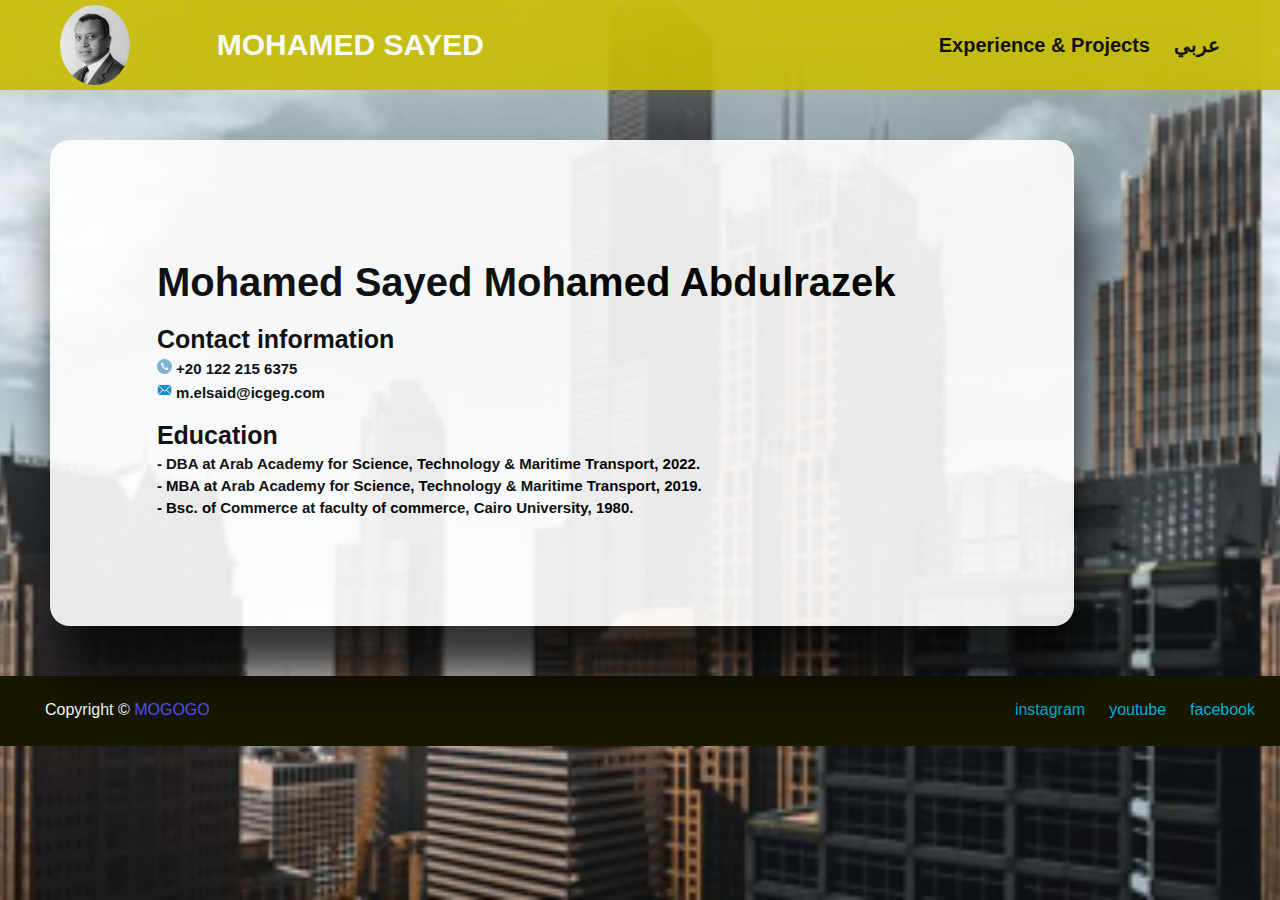
<file: index.html>
<!DOCTYPE html>
<html lang="en">
<head>
  <meta charset="UTF-8">
  <meta name="viewport" content="width=device-width, initial-scale=1.0">
  <title>Dr Mohamed Sayed</title>
  <link rel="stylesheet" href="styles.css">
</head>
<body>
  
  <header>
    <img src="image.png" alt="عذراً تأكد من إتصال الإنترنت أعد المحاوله">
    <h2 class="logo">Mohamed Sayed</h2>
    <nav class="ab">
      <a href="Experience.html">Experience & Projects</a>
      <a href="index1.html">عربي</a>
    </nav>
    </div>
</header>


  <div class="content">
    <h1 class="translate" data-translation-english="Mohamed Sayed Mohamed Abdulrazek," data-translation-arabic="محمد سيد محمد عبد الرازق" id="heading">Mohamed Sayed Mohamed Abdulrazek</h1>
    <p class="translate" data-translation-english="Contact information Mobile number: +20 122 215 6375 Email: m.elsaid@icgeg.comEducation-DBA at Arab Academy for Science, Technology & Maritime Transport, 2022.-MBA at Arab Academy for Science, Technology & Maritime Transport, 2019.- Bsc. of Commerce at faculty of commerce, Cairo University, 1980.Experience-8 years in the field of finance at contracting & solar system companies. 1980-1990.-15 years in the field of leading finance department at real estate F&B mega companies. 1990-2005.- 13 years acts as vice chairman in real estate F&B mega compa- nies. 2005-2018,- 3 years acts as chairman/managing director in real estate mega companies. 2018-2020." 
    data-translation-arabic="د. المدير التنفيذي معلومات الاتصال رقم الهاتف المحمول: +20 122 215 6375 البريد الإلكتروني: m.elsaid@icgeg.com تعليم-دكتوراه في إدارة الأعمال من الأكاديمية العربية للعلوم والتكنولوجيا والنقل البحري، 2022.- ماجستير إدارة الأعمال من الأكاديمية العربية للعلوم والتكنولوجيا والنقل البحري 2019.- بكالوريوس. بكالوريوس التجارة كلية التجارة جامعة القاهرة 1980. خبرة- 8 سنوات في مجال التمويل في شركات المقاولات وأنظمة الطاقة الشمسية. 1980-1990.- 15 عامًا في مجال الإدارة المالية الرائدة في شركات الأغذية والمشروبات العقارية الكبرى. 1990-2005.- 13 عامًا يشغل منصب نائب رئيس مجلس الإدارة في شركات الأغذية والمشروبات الكبرى. 2005-2018- 3 سنوات يشغل منصب رئيس مجلس الإدارة / العضو المنتدب في الشركات العقارية الكبرى. 2018-2020." 
    id="paragraph"><p>Contact information</p> <h4> <img class="t" src="Untitled.png" alt="عذراً تأكد من إتصال الإنترنت أعد المحاوله"> +20 122 215 6375</h4> <h4> <img class="t" src="Unstitled.png" alt="عذراً تأكد من إتصال الإنترنت أعد المحاوله"> m.elsaid@icgeg.com</h4> <p>Education</p> <h4>- DBA at Arab Academy for Science, Technology & Maritime Transport, 2022.</h4> <h4>- MBA at Arab Academy for Science, Technology & Maritime Transport, 2019.</h4> <h4>- Bsc. of Commerce at faculty of commerce, Cairo University, 1980.</h4>
      </p>
  </div>
  <footer class="foot">
    <p class="fop">Copyright © <span class="ssss">MOGOGO</span></p>
    <div class="links">
        <a href="">instagram</a>
        <a href="">youtube</a>
        <a href="">facebook</a>
    </div>
</footer>

</body>
</html>
</file>
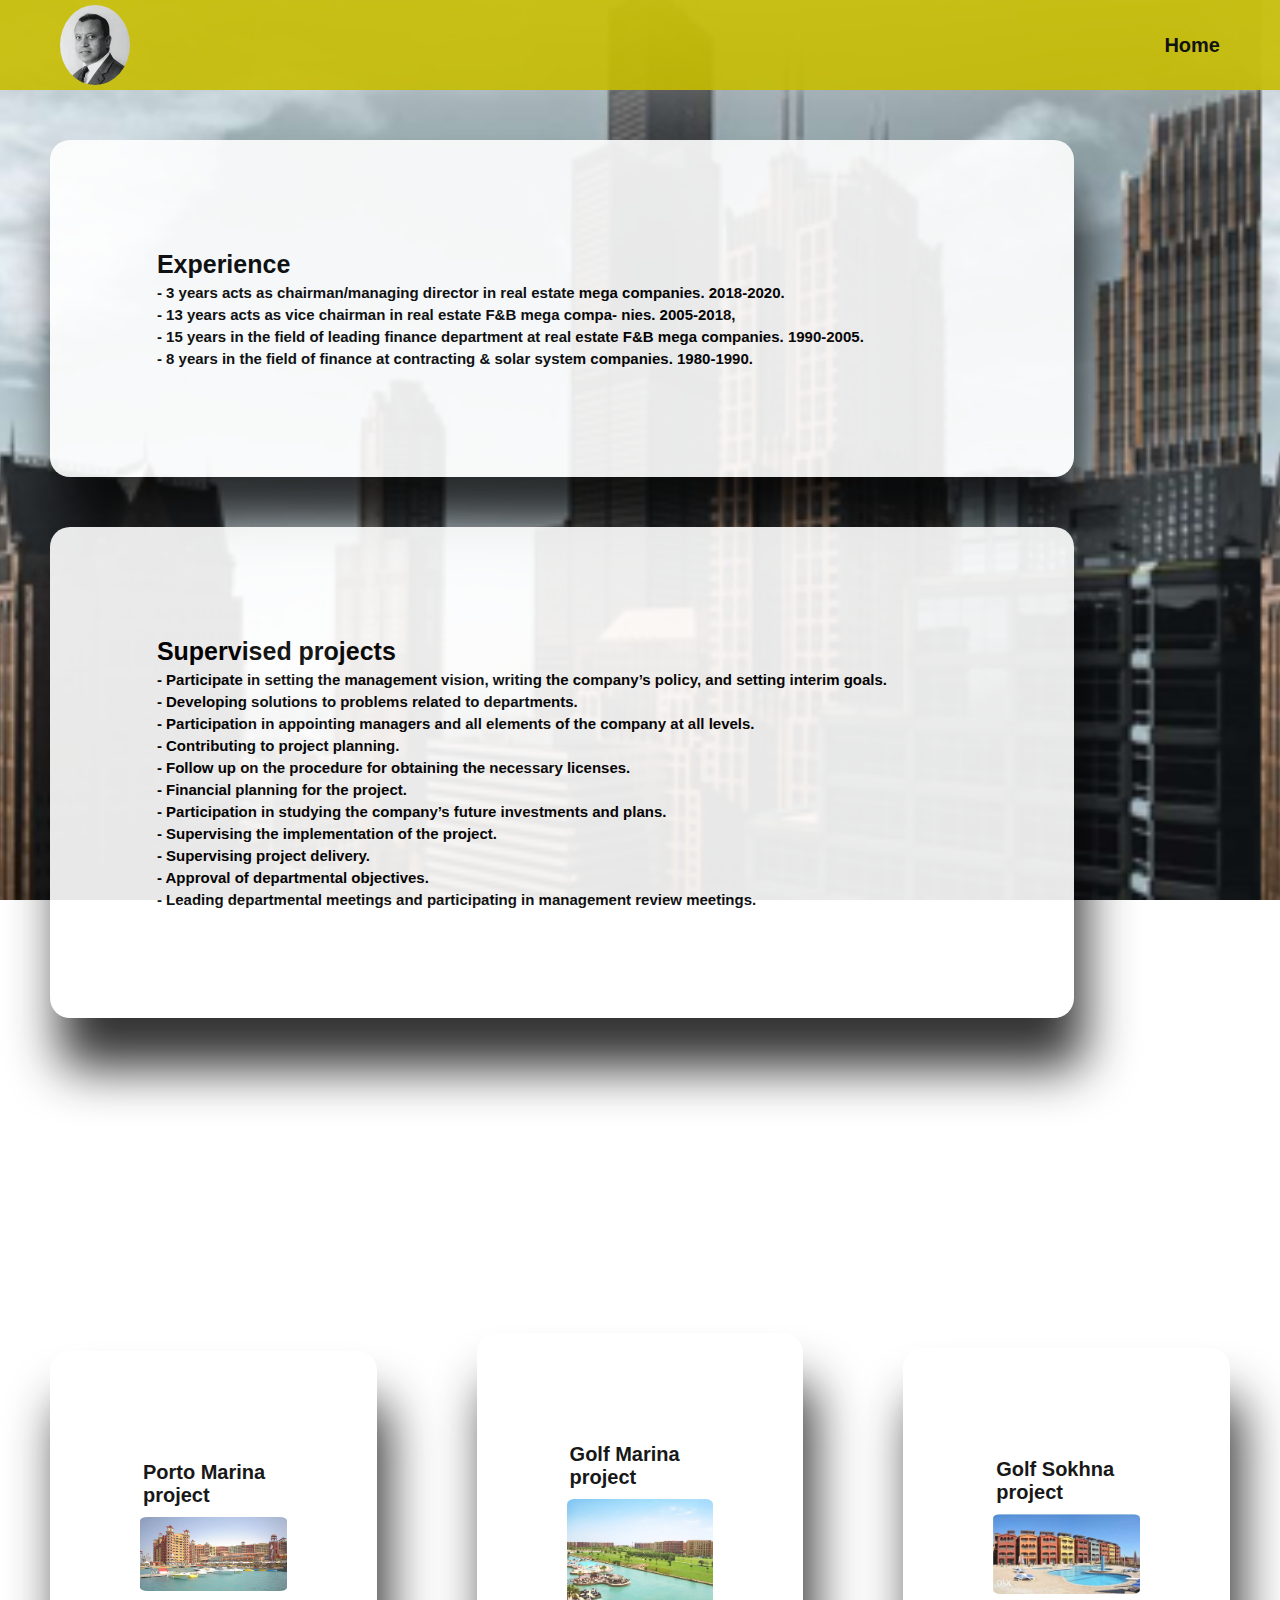
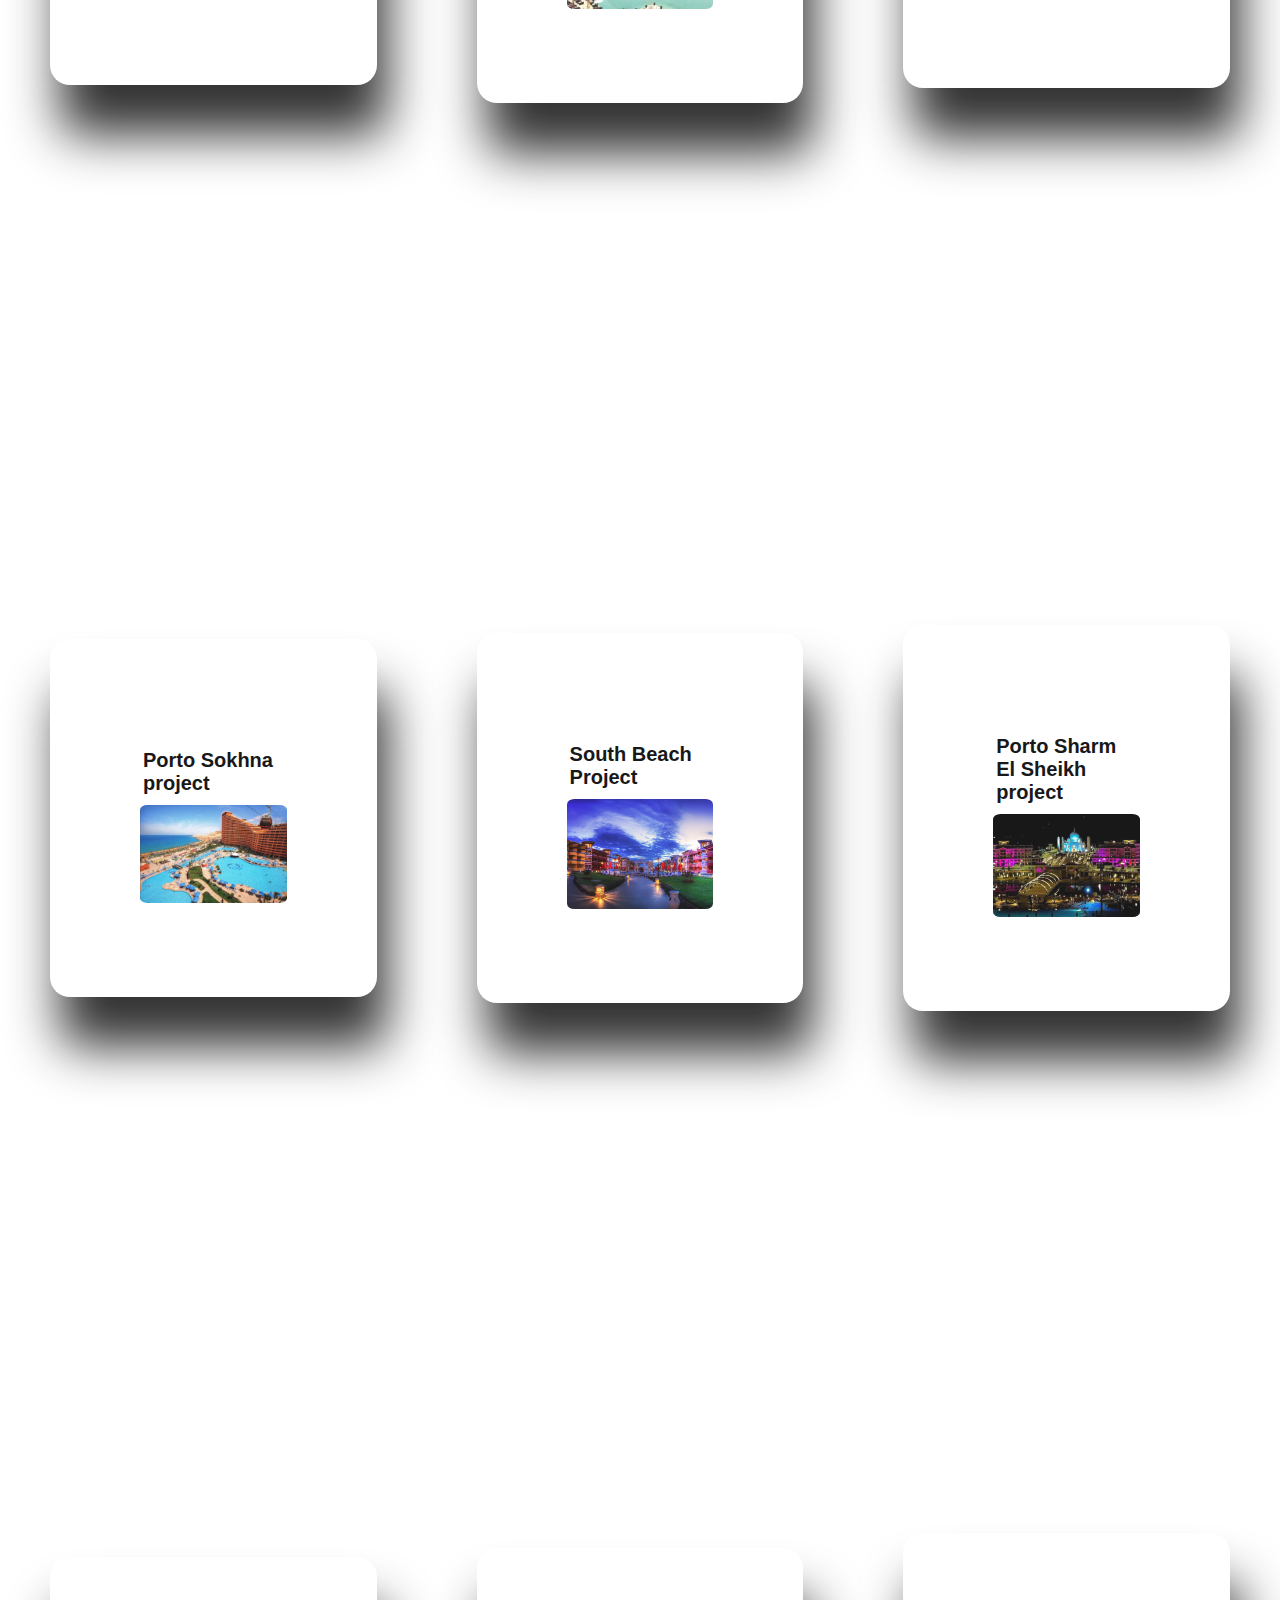
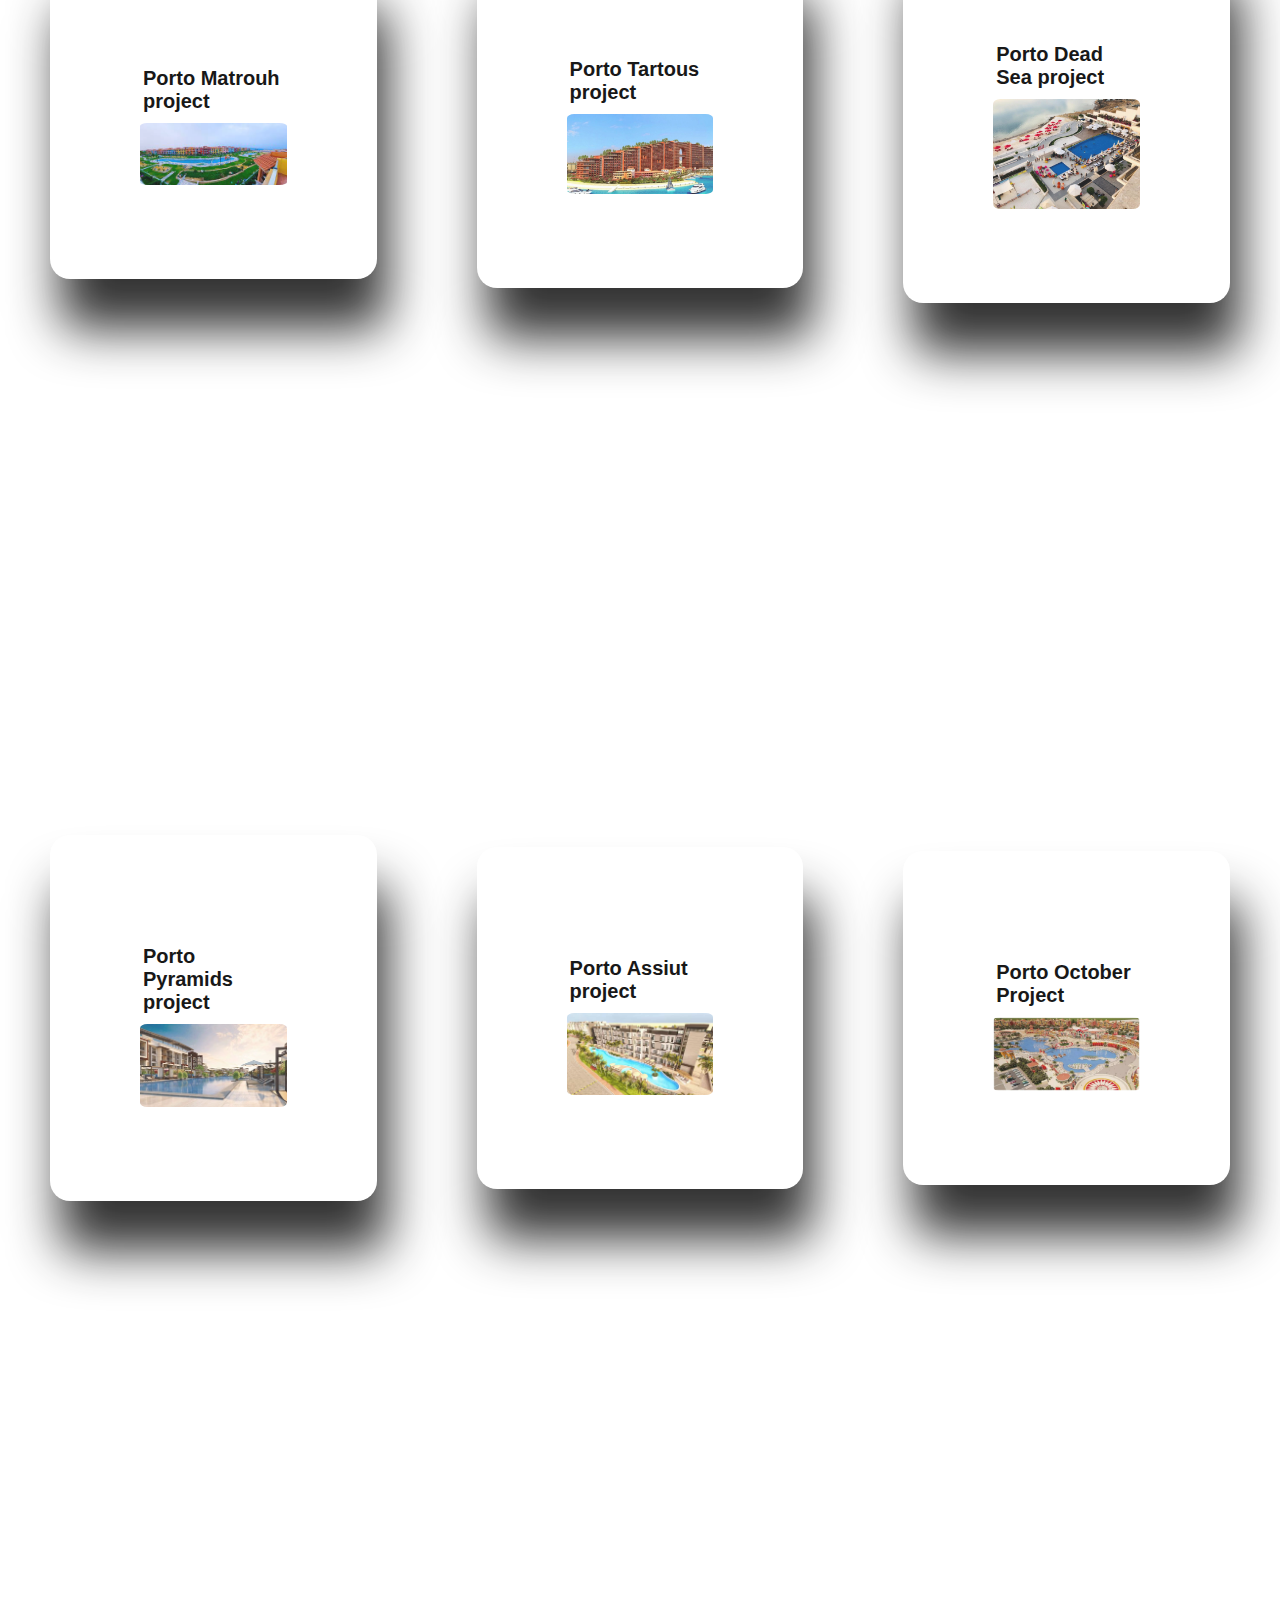
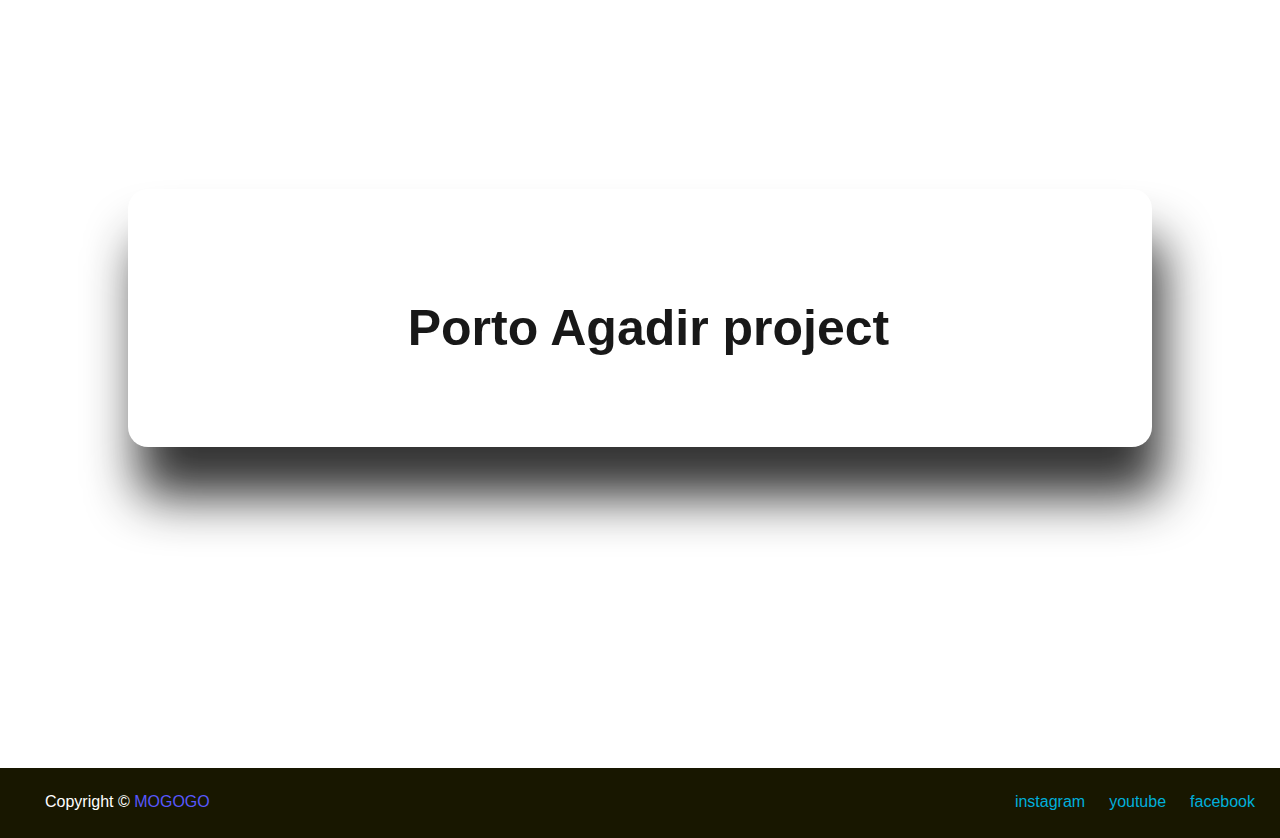
<file: Experience.html>
<!DOCTYPE html>
<html lang="en">
<head>
  <meta charset="UTF-8">
  <meta name="viewport" content="width=device-width, initial-scale=1.0">
  <title>Dr Mohamed Sayed</title>
  <link rel="stylesheet" href="style2.css">
</head>
<body>
  
  <header>
    <img src="image.png" alt="عذراً تأكد من إتصال الإنترنت أعد المحاوله">
    <h2 class="logo"></h2>
    <nav class="ab">
    <a href="index.html">Home</a>
    </nav>
    </div>
</header>
  <div class="content">
    <p class="translate" data-translation-english="Contact information Mobile number: +20 122 215 6375 Email: m.elsaid@icgeg.comEducation-DBA at Arab Academy for Science, Technology & Maritime Transport, 2022.-MBA at Arab Academy for Science, Technology & Maritime Transport, 2019.- Bsc. of Commerce at faculty of commerce, Cairo University, 1980.Experience-8 years in the field of finance at contracting & solar system companies. 1980-1990.-15 years in the field of leading finance department at real estate F&B mega companies. 1990-2005.- 13 years acts as vice chairman in real estate F&B mega compa- nies. 2005-2018,- 3 years acts as chairman/managing director in real estate mega companies. 2018-2020." 
    data-translation-arabic="د. المدير التنفيذي معلومات الاتصال رقم الهاتف المحمول: +20 122 215 6375 البريد الإلكتروني: m.elsaid@icgeg.com تعليم-دكتوراه في إدارة الأعمال من الأكاديمية العربية للعلوم والتكنولوجيا والنقل البحري، 2022.- ماجستير إدارة الأعمال من الأكاديمية العربية للعلوم والتكنولوجيا والنقل البحري 2019.- بكالوريوس. بكالوريوس التجارة كلية التجارة جامعة القاهرة 1980. خبرة- 8 سنوات في مجال التمويل في شركات المقاولات وأنظمة الطاقة الشمسية. 1980-1990.- 15 عامًا في مجال الإدارة المالية الرائدة في شركات الأغذية والمشروبات العقارية الكبرى. 1990-2005.- 13 عامًا يشغل منصب نائب رئيس مجلس الإدارة في شركات الأغذية والمشروبات الكبرى. 2005-2018- 3 سنوات يشغل منصب رئيس مجلس الإدارة / العضو المنتدب في الشركات العقارية الكبرى. 2018-2020." 
    id="paragraph"><p>Experience</p> <h4>- 3 years acts as chairman/managing director in real estate mega companies. 2018-2020.</h4> <h4>- 13 years acts as vice chairman in real estate F&B mega compa- nies. 2005-2018,</h4> <h4>- 15 years in the field of leading finance department at real estate F&B mega companies. 1990-2005.</h4> <h4>- 8 years in the field of finance at contracting & solar system companies. 1980-1990.</h4>
      </p>
  </div>

  <div class="content">
    <p class="translate" data-translation-english="Contact information Mobile number: +20 122 215 6375 Email: m.elsaid@icgeg.comEducation-DBA at Arab Academy for Science, Technology & Maritime Transport, 2022.-MBA at Arab Academy for Science, Technology & Maritime Transport, 2019.- Bsc. of Commerce at faculty of commerce, Cairo University, 1980.Experience-8 years in the field of finance at contracting & solar system companies. 1980-1990.-15 years in the field of leading finance department at real estate F&B mega companies. 1990-2005.- 13 years acts as vice chairman in real estate F&B mega compa- nies. 2005-2018,- 3 years acts as chairman/managing director in real estate mega companies. 2018-2020." 
    data-translation-arabic="د. المدير التنفيذي معلومات الاتصال رقم الهاتف المحمول: +20 122 215 6375 البريد الإلكتروني: m.elsaid@icgeg.com تعليم-دكتوراه في إدارة الأعمال من الأكاديمية العربية للعلوم والتكنولوجيا والنقل البحري، 2022.- ماجستير إدارة الأعمال من الأكاديمية العربية للعلوم والتكنولوجيا والنقل البحري 2019.- بكالوريوس. بكالوريوس التجارة كلية التجارة جامعة القاهرة 1980. خبرة- 8 سنوات في مجال التمويل في شركات المقاولات وأنظمة الطاقة الشمسية. 1980-1990.- 15 عامًا في مجال الإدارة المالية الرائدة في شركات الأغذية والمشروبات العقارية الكبرى. 1990-2005.- 13 عامًا يشغل منصب نائب رئيس مجلس الإدارة في شركات الأغذية والمشروبات الكبرى. 2005-2018- 3 سنوات يشغل منصب رئيس مجلس الإدارة / العضو المنتدب في الشركات العقارية الكبرى. 2018-2020." 
    id="paragraph"><p>Supervised projects</p><h4>- Participate in setting the management vision, writing the company’s policy, and setting interim goals.</h4><h4>- Developing solutions to problems related to departments.</h4><h4>- Participation in appointing managers and all elements of the company at all levels.</h4><h4>- Contributing to project planning.</h4><h4>- Follow up on the procedure for obtaining the necessary licenses.</h4><h4>- Financial planning for the project.</h4><h4>- Participation in studying the company’s future investments and plans.</h4><h4>- Supervising the implementation of the project.</h4><h4>- Supervising project delivery.</h4><h4>- Approval of departmental objectives.</h4><h4>- Leading departmental meetings and participating in management review meetings.</h4>
      </p>
  </div>

  <section class="s">
    <div class="content">
        <p class="pp">Porto Marina project</p>
        <img class="im" src="m.png" alt="">
    </div>
    <div class="content">
        <p class="pp">Golf Marina project</p>
        <img class="im" src="d.png" alt="">
    </div>
    <div class="content">
        <p class="pp">Golf Sokhna project</p>
        <img class="im" src="e.png" alt="">
</section>
<section class="s">
    </div>
        <div class="content">
        <p class="pp">Porto Sokhna project</p>
        <img class="im" src="r.png" alt="">
    </div>
        </div>
        <div class="content">
        <p class="pp">South Beach Project</p>
        <img class="im" src="w.png" alt="">
    </div>
        </div>
        <div class="content">
        <p class="pp">Porto Sharm El Sheikh project</p>
        <img class="im" src="a.png" alt="">
    </div>
</section>
<section class="s">
</div>
    <div class="content">
    <p class="pp">Porto Matrouh project</p>
    <img class="im" src="s.png" alt="">
</div>
    </div>
    <div class="content">
    <p class="pp">Porto Tartous project</p>
    <img class="im" src="gg.png" alt="">
</div>
    </div>
    <div class="content">
    <p class="pp">Porto Dead Sea project</p>
    <img class="im" src="h.png" alt="">
</div>
</section>
<section class="s">
    <div class="content">
        <p class="pp">Porto Pyramids project</p>
        <img class="im" src="c.png" alt="">
    </div>
    </div>
    <div class="content">
    <p class="pp">Porto Assiut project</p>
    <img class="im" src="z.png" alt="">
</div>
    </div>
    <div class="content">
    <p class="pp">Porto October Project</p>
    <img class="im" src="x.png" alt="">
</div>
</section>
<section class="s">
</div>
    <div class="content">
    <p class="ppp">Porto Agadir project</p>
</div>
</section>

  <footer class="foot">
    <p class="fop">Copyright © <span class="ssss">MOGOGO</span></p>
    <div class="links">
        <a href="">instagram</a>
        <a href="">youtube</a>
        <a href="">facebook</a>
    </div>
</footer>

</body>
</html>
</file>
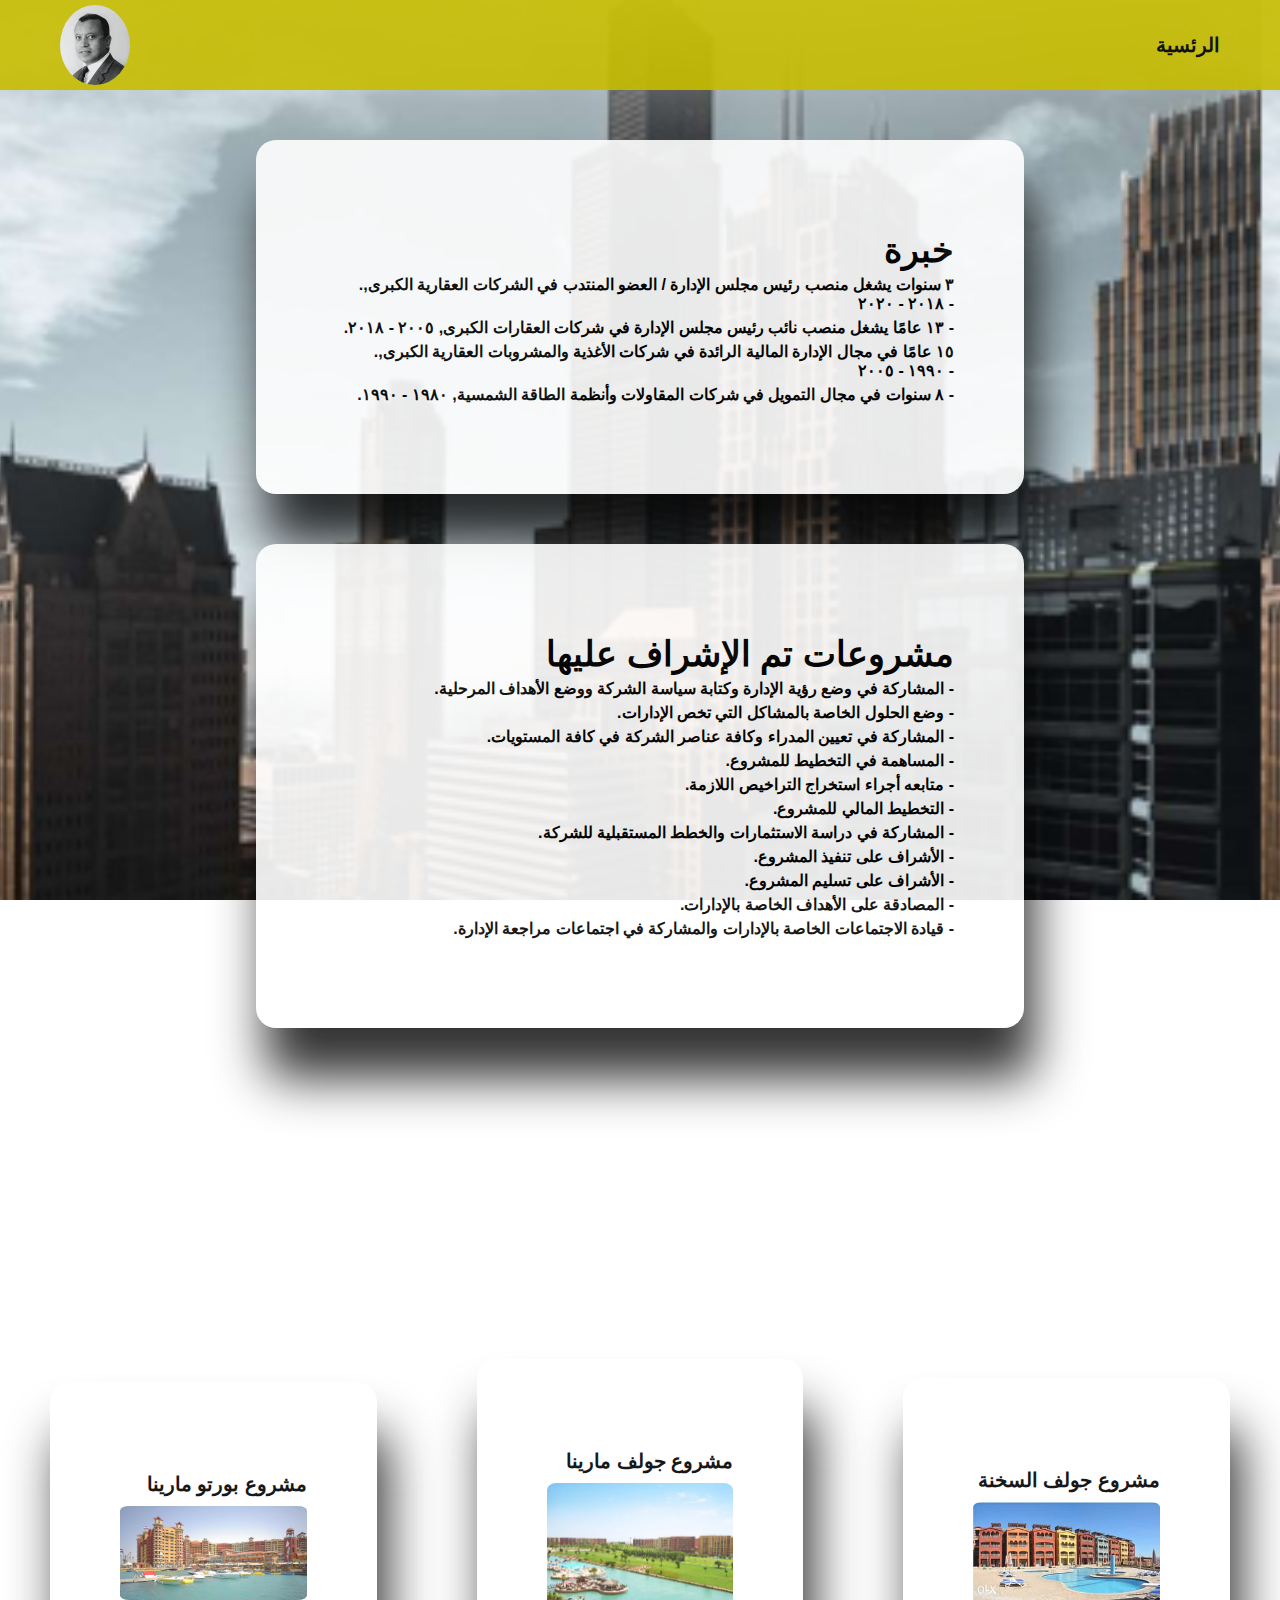
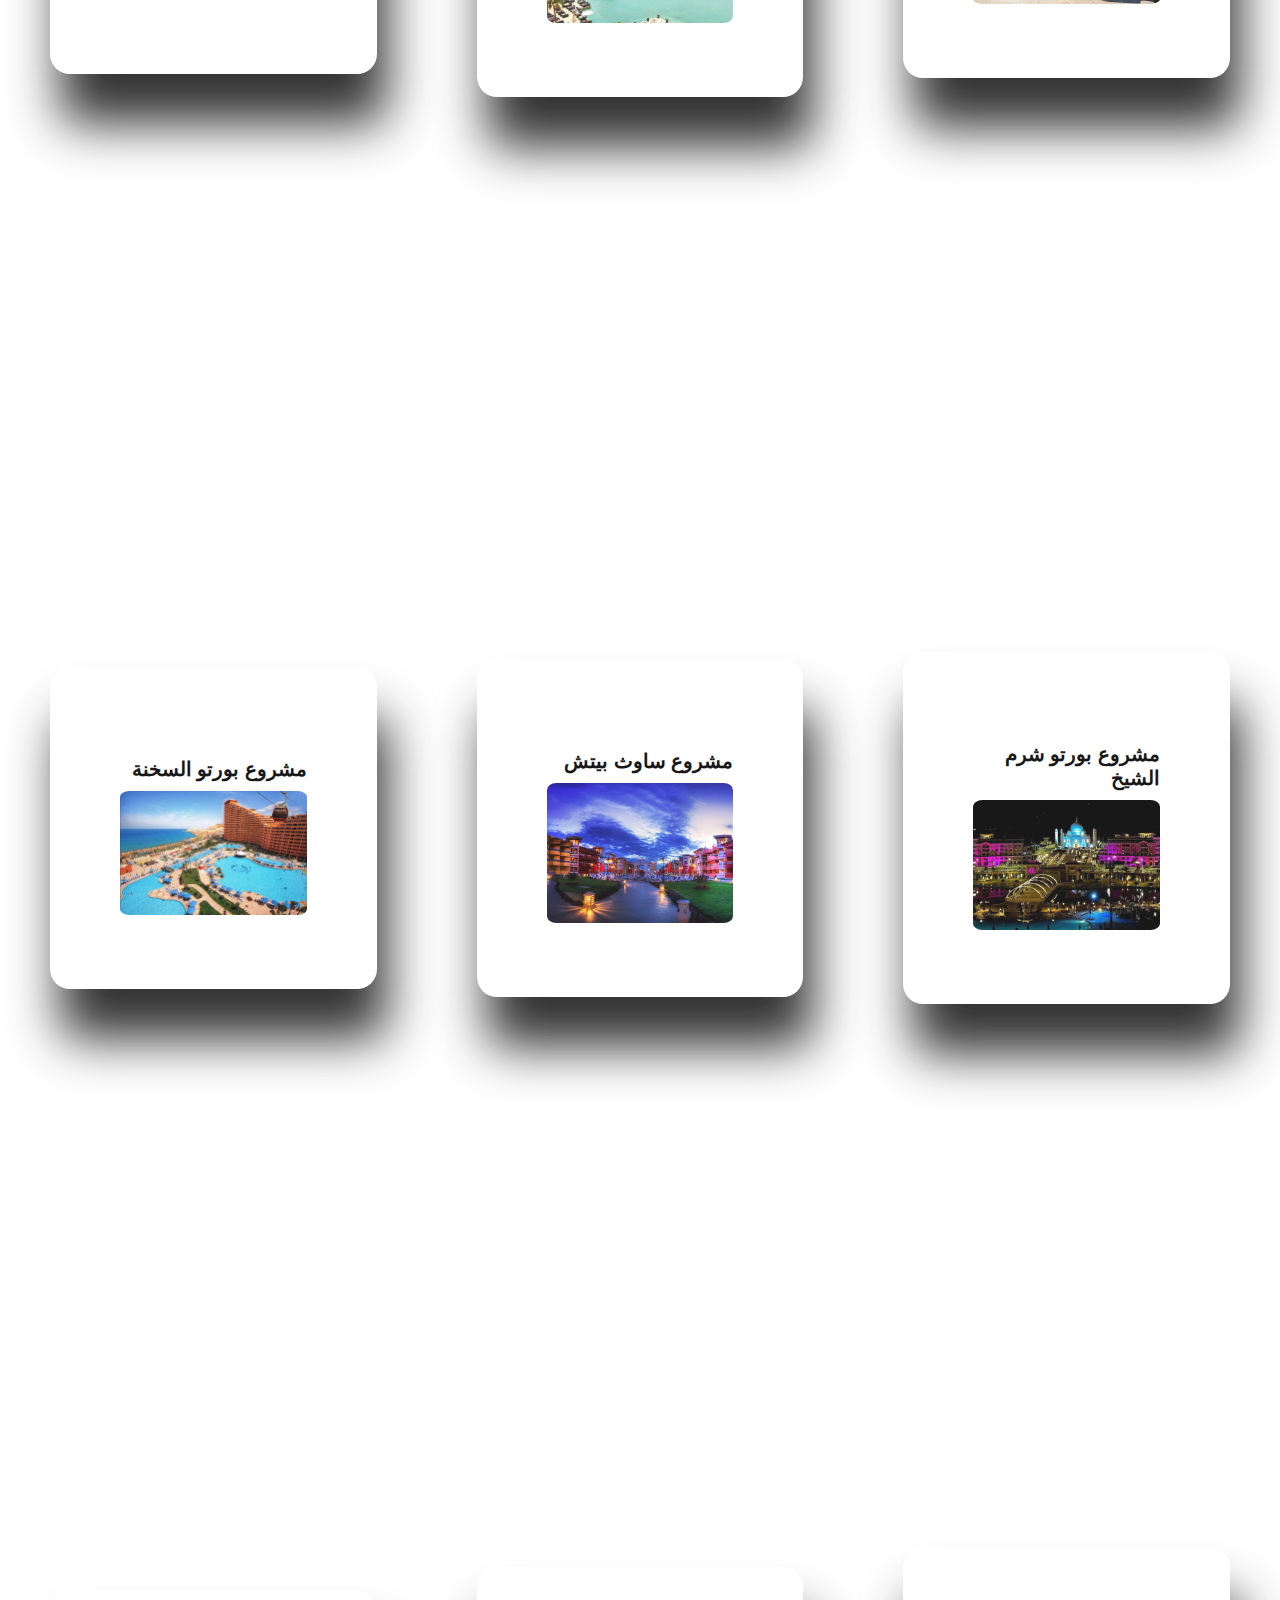
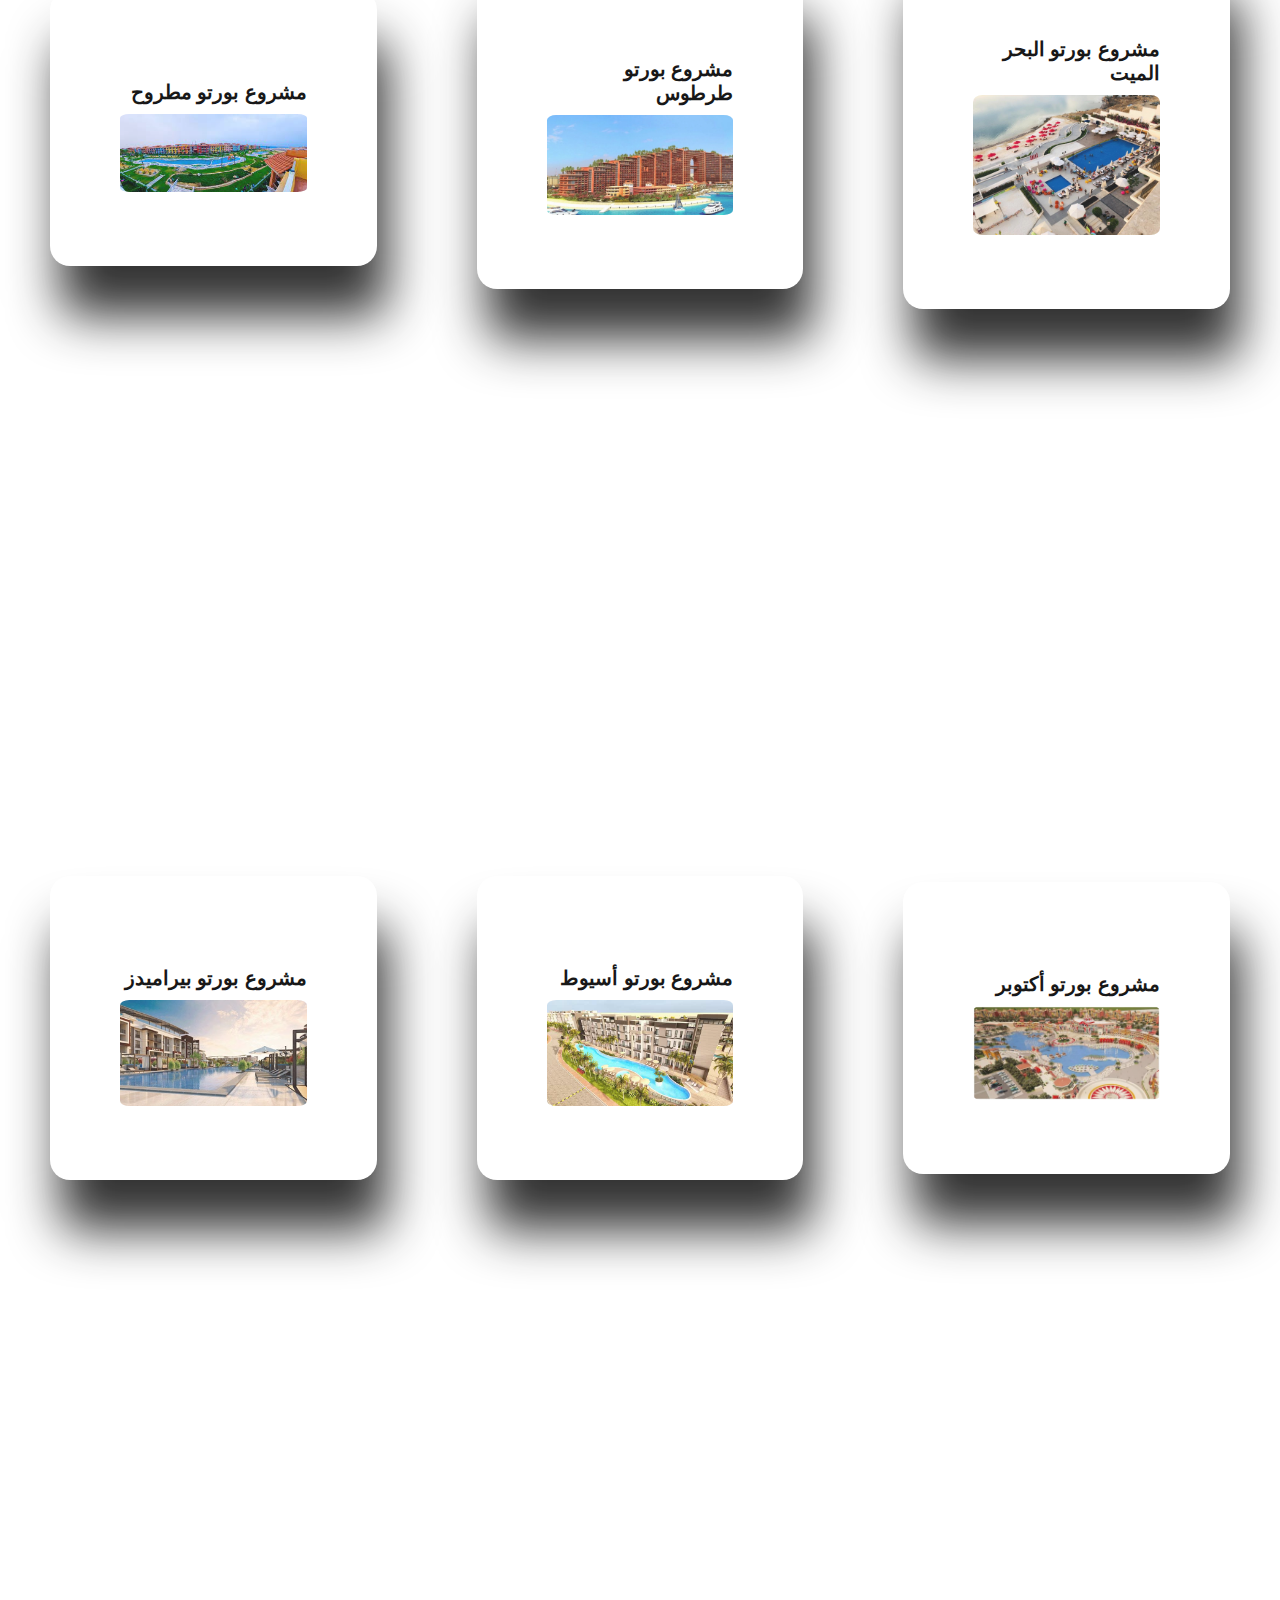
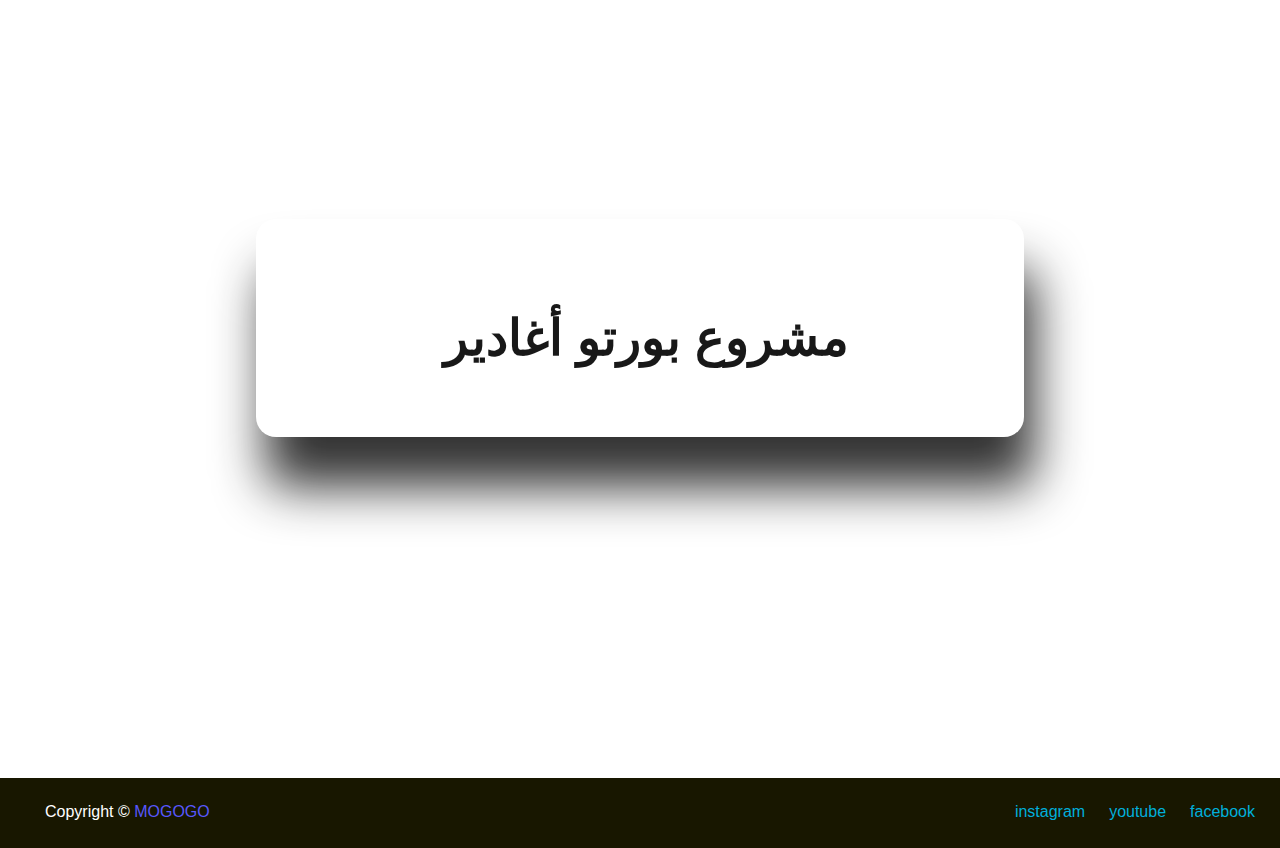
<file: index3.html>
<!DOCTYPE html>
<html lang="en">
<head>
  <meta charset="UTF-8">
  <meta name="viewport" content="width=device-width, initial-scale=1.0">
  <title>Dr Mohamed Sayed</title>
  <link rel="stylesheet" href="style4.css">
</head>
<body>
  
  <header>
    <img src="image.png" alt="عذراً تأكد من إتصال الإنترنت أعد المحاوله">
    <h2 class="logo"></h2>
    <nav class="ab">
    <a href="index.html">الرئسية</a>
    </nav>
    </div>
</header>
<center>
  <div class="content">
    <p class="translate" data-translation-english="Contact information Mobile number: +20 122 215 6375 Email: m.elsaid@icgeg.comEducation-DBA at Arab Academy for Science, Technology & Maritime Transport, 2022.-MBA at Arab Academy for Science, Technology & Maritime Transport, 2019.- Bsc. of Commerce at faculty of commerce, Cairo University, 1980.Experience-8 years in the field of finance at contracting & solar system companies. 1980-1990.-15 years in the field of leading finance department at real estate F&B mega companies. 1990-2005.- 13 years acts as vice chairman in real estate F&B mega compa- nies. 2005-2018,- 3 years acts as chairman/managing director in real estate mega companies. 2018-2020." 
    data-translation-arabic="د. المدير التنفيذي معلومات الاتصال رقم الهاتف المحمول: +20 122 215 6375 البريد الإلكتروني: m.elsaid@icgeg.com تعليم-دكتوراه في إدارة الأعمال من الأكاديمية العربية للعلوم والتكنولوجيا والنقل البحري، 2022.- ماجستير إدارة الأعمال من الأكاديمية العربية للعلوم والتكنولوجيا والنقل البحري 2019.- بكالوريوس. بكالوريوس التجارة كلية التجارة جامعة القاهرة 1980. خبرة- 8 سنوات في مجال التمويل في شركات المقاولات وأنظمة الطاقة الشمسية. 1980-1990.- 15 عامًا في مجال الإدارة المالية الرائدة في شركات الأغذية والمشروبات العقارية الكبرى. 1990-2005.- 13 عامًا يشغل منصب نائب رئيس مجلس الإدارة في شركات الأغذية والمشروبات الكبرى. 2005-2018- 3 سنوات يشغل منصب رئيس مجلس الإدارة / العضو المنتدب في الشركات العقارية الكبرى. 2018-2020." 
    id="paragraph"><p>خبرة</p><h4>.٣ سنوات يشغل منصب رئيس مجلس الإدارة / العضو المنتدب في الشركات العقارية الكبرى, ٢٠١٨ - ٢٠٢٠ -</h4><h4>.١٣ عامًا يشغل منصب نائب رئيس مجلس الإدارة في شركات العقارات الكبرى, ٢٠٠٥ - ٢٠١٨ -</h4><h4>.١٥ عامًا في مجال الإدارة المالية الرائدة في شركات الأغذية والمشروبات العقارية الكبرى, ١٩٩٠ - ٢٠٠٥ -</h4><h4>.٨ سنوات في مجال التمويل في شركات المقاولات وأنظمة الطاقة الشمسية, ١٩٨٠ - ١٩٩٠ -</h4></p>
      </p>
  </div>
  
  <div class="content">
    <p class="translate" data-translation-english="Contact information Mobile number: +20 122 215 6375 Email: m.elsaid@icgeg.comEducation-DBA at Arab Academy for Science, Technology & Maritime Transport, 2022.-MBA at Arab Academy for Science, Technology & Maritime Transport, 2019.- Bsc. of Commerce at faculty of commerce, Cairo University, 1980.Experience-8 years in the field of finance at contracting & solar system companies. 1980-1990.-15 years in the field of leading finance department at real estate F&B mega companies. 1990-2005.- 13 years acts as vice chairman in real estate F&B mega compa- nies. 2005-2018,- 3 years acts as chairman/managing director in real estate mega companies. 2018-2020." 
    data-translation-arabic="د. المدير التنفيذي معلومات الاتصال رقم الهاتف المحمول: +20 122 215 6375 البريد الإلكتروني: m.elsaid@icgeg.com تعليم-دكتوراه في إدارة الأعمال من الأكاديمية العربية للعلوم والتكنولوجيا والنقل البحري، 2022.- ماجستير إدارة الأعمال من الأكاديمية العربية للعلوم والتكنولوجيا والنقل البحري 2019.- بكالوريوس. بكالوريوس التجارة كلية التجارة جامعة القاهرة 1980. خبرة- 8 سنوات في مجال التمويل في شركات المقاولات وأنظمة الطاقة الشمسية. 1980-1990.- 15 عامًا في مجال الإدارة المالية الرائدة في شركات الأغذية والمشروبات العقارية الكبرى. 1990-2005.- 13 عامًا يشغل منصب نائب رئيس مجلس الإدارة في شركات الأغذية والمشروبات الكبرى. 2005-2018- 3 سنوات يشغل منصب رئيس مجلس الإدارة / العضو المنتدب في الشركات العقارية الكبرى. 2018-2020." 
    id="paragraph"><p>مشروعات تم الإشراف عليها</p><h4>.المشاركة في وضع رؤية الإدارة وكتابة سياسة الشركة ووضع الأهداف المرحلية -</h4><h4>.وضع الحلول الخاصة بالمشاكل التي تخص الإدارات -</h4><h4>.المشاركة في تعيين المدراء وكافة عناصر الشركة في كافة المستويات -</h4><h4>.المساهمة في التخطيط للمشروع -</h4><h4>.متابعه أجراء استخراج التراخيص اللازمة -</h4><h4>.التخطيط المالي للمشروع -</h4><h4>.المشاركة في دراسة الاستثمارات والخطط المستقبلية للشركة -</h4><h4>.الأشراف على تنفيذ المشروع -</h4><h4>.الأشراف على تسليم المشروع -</h4><h4>.المصادقة على الأهداف الخاصة بالإدارات -</h4><h4>.قيادة الاجتماعات الخاصة بالإدارات والمشاركة في اجتماعات مراجعة الإدارة -</h4>
      </p>
  </div>

  <section class="s">
    <div class="content">
        <p class="pp">مشروع بورتو مارينا</p>
        <img class="im" src="m.png" alt="">
    </div>
    <div class="content">
        <p class="pp">مشروع جولف مارينا</p>
        <img class="im" src="d.png" alt="">
    </div>
    <div class="content">
        <p class="pp">مشروع جولف السخنة</p>
        <img class="im" src="e.png" alt="">
</section>
<section class="s">
    </div>
        <div class="content">
        <p class="pp">مشروع بورتو السخنة</p>
        <img class="im" src="r.png" alt="">
    </div>
        </div>
        <div class="content">
        <p class="pp">مشروع ساوث بيتش</p>
        <img class="im" src="w.png" alt="">
    </div>
        </div>
        <div class="content">
        <p class="pp">مشروع بورتو شرم الشيخ</p>
        <img class="im" src="a.png" alt="">
    </div>
</section>
<section class="s">
</div>
    <div class="content">
    <p class="pp">مشروع بورتو مطروح</p>
    <img class="im" src="s.png" alt="">
</div>
    </div>
    <div class="content">
    <p class="pp">مشروع بورتو طرطوس</p>
    <img class="im" src="gg.png" alt="">
</div>
    </div>
    <div class="content">
    <p class="pp">مشروع بورتو البحر الميت</p>
    <img class="im" src="h.png" alt="">
</div>
</section>
<section class="s">
    <div class="content">
        <p class="pp">مشروع بورتو بيراميدز</p>
        <img class="im" src="c.png" alt="">
    </div>
    </div>
    <div class="content">
    <p class="pp">مشروع بورتو أسيوط</p>
    <img class="im" src="z.png" alt="">
</div>
    </div>
    <div class="content">
    <p class="pp">مشروع بورتو أكتوبر</p>
    <img class="im" src="x.png" alt="">
</div>
</section>
<section class="s">
</div>
    <div class="content">
    <p class="ppp">مشروع بورتو أغادير</p>
</div>
</section>


</center>
  <footer class="foot">
    <p class="fop">Copyright © <span class="ssss">MOGOGO</span></p>
    <div class="links">
        <a href="">instagram</a>
        <a href="">youtube</a>
        <a href="">facebook</a>
    </div>
</footer>

</body>
</html>
</file>
<file: styles.css>
*{
margin: 0;
padding: 0;
box-sizing: border-box;
scroll-behavior: smooth;
}

body{
    background-image: url(Screenshot_2.png);
    background-position: center;
    height: 100vh;
    background-attachment: fixed;
    background-repeat: round;
    background-size: cover;
}

header{
    background-color: rgb(199, 189, 0);
    z-index: 999;
    opacity: 90%;
    width: 100%;
    height: 90px;
    display: flex;
    justify-content: space-between;
    align-items: center;
    padding: 10px 60px;
}

  h1{
    margin-left: 2%;
    margin-top: 30px;
    font-size: 40px;
    font-family: Arial, Helvetica, sans-serif;
    font-weight: bolder;
    cursor: default;
  }

  p{
    margin-left: 2%;
    margin-top: 20px;
    font-size: 25px;
    font-family: Arial, Helvetica, sans-serif;
    font-weight: 700;
    cursor: default;
  }

.logo{
    text-decoration: none;
    color: rgb(255, 255, 255);
    text-transform: uppercase;
    font-size: 30px;
    font-family: Arial, Helvetica, sans-serif;
    font-weight: bolder;
    margin-right: 30%;
}

img{
    width: 70px;
    border-radius: 100%;
}

.content{
    width: 80%;
    background-color: white;
    padding: 90px;
    margin: 50px;
    border-radius: 20px;
    opacity: 90%;
    box-shadow: 10px 50px 50px rgba(5 5 5 / 90%);
    transition: 0.5s;
    text-align: left;
}

.content:hover{
    transform: scale(1.1);
    transition: 0.5s;
}

h4{
    margin-left: 2%;
    margin-top: 5px;
    font-size: 15px;
    font-family: Arial, Helvetica, sans-serif;
    font-weight: bold;
    cursor: default;
}
.ab a{
    color: rgb(0, 0, 0);
    text-decoration: none;
    font-size: 20px;
    font-family: Arial, Helvetica, sans-serif;
    font-weight: bold;
    padding-left: 20px;
}
.ab a:hover{
    text-decoration: underline;
}

.t{
    width: 15px;
}
.foot{
    width: 100%;
    height: 70px;
    color: #fff;
    padding: 25px;
    justify-content: space-between;
    display: flex;
    background-color: rgb(24, 23, 0);
}
.ssss{
    color: rgb(87, 87, 252);
}
.links a:hover{
    text-decoration: underline;
    color: blueviolet;
}
.links a{
    text-decoration: none;
    font-size: 16px;
    color: rgb(0, 175, 219);
    font-weight: 400;
    font-family: Arial, Helvetica, sans-serif;
    padding-left: 20px;
}
.fop{
    text-decoration: none;
    font-size: 16px;
    margin: 0;
    font-weight: 400;
    font-family: Arial, Helvetica, sans-serif;
    justify-content: space-between;
    padding-left: 20px;
}

@media screen and (max-width:451px) {
    header{
        background-color: rgb(199, 189, 0);
        z-index: 999;
        opacity: 90%;
        width: 100%;
        height: 90px;
        display: flex;
        justify-content: space-between;
        align-items: center;
        padding: 10px 10px;
    }
    .logo{
        text-decoration: none;
        color: rgb(255, 255, 255);
        text-transform: uppercase;
        font-size: 15px;
        font-family: Arial, Helvetica, sans-serif;
        font-weight: bolder;
        margin-right: 5%;
    }
    .ab a{
        color: rgb(0, 0, 0);
        text-decoration: none;
        font-size: 12px;
        font-family: Arial, Helvetica, sans-serif;
        font-weight: bold;
        padding-left: 20px;
    }
    img{
        width: 32px;
        border-radius: 100%;
    }
    .content{
        width: 85%;
        background-color: white;
        padding: 90px;
        margin: 50px;
        border-radius: 20px;
        opacity: 90%;
        box-shadow: 10px 50px 50px rgba(5 5 5 / 90%);
        transition: 0.5s;
        text-align: left;
    }
    h1{
        margin-left: 2%;
        margin-top: 30px;
        font-size: 13px;
        font-family: Arial, Helvetica, sans-serif;
        font-weight: bolder;
        cursor: default;
      }
    
      p{
        margin-left: 2%;
        margin-top: 20px;
        font-size: 12px;
        font-family: Arial, Helvetica, sans-serif;
        font-weight: 700;
        cursor: default;
      }
      h4{
        margin-left: 2%;
        margin-top: 5px;
        font-size: 10px;
        font-family: Arial, Helvetica, sans-serif;
        font-weight: bold;
        cursor: default;
    }
    .fop{
        text-decoration: none;
        font-size: 10px;
        font-weight: 400;
        font-family: Arial, Helvetica, sans-serif;
        justify-content: space-between;
        padding-left: 20px;
        margin: 0;
    }
    .links a{
        text-decoration: none;
        font-size: 10px;
        color: rgb(0, 175, 219);
        font-weight: 400;
        font-family: Arial, Helvetica, sans-serif;
        padding-left: 20px;
    }
}

@media screen and (min-width:452px) and (max-width:600px) {
    header{
        background-color: rgb(199, 189, 0);
        z-index: 999;
        opacity: 90%;
        width: 100%;
        height: 90px;
        display: flex;
        justify-content: space-between;
        align-items: center;
        padding: 10px 30px;
    }
    .logo{
        text-decoration: none;
        color: rgb(255, 255, 255);
        text-transform: uppercase;
        font-size: 20px;
        font-family: Arial, Helvetica, sans-serif;
        font-weight: bolder;
        margin-right: 20%;
    }
    .ab a{
        color: rgb(0, 0, 0);
        text-decoration: none;
        font-size: 13px;
        font-family: Arial, Helvetica, sans-serif;
        font-weight: bold;
        padding-left: 5px;
    }
    img{
        width: 50px;
        border-radius: 100%;
    }
    .content{
        width: 85%;
        background-color: white;
        padding: 90px;
        margin: 50px;
        border-radius: 20px;
        opacity: 90%;
        box-shadow: 10px 50px 50px rgba(5 5 5 / 90%);
        transition: 0.5s;
        text-align: left;
    }
    h1{
        margin-left: 2%;
        margin-top: 30px;
        font-size: 15px;
        font-family: Arial, Helvetica, sans-serif;
        font-weight: bolder;
        cursor: default;
      }
    
      p{
        margin-left: 2%;
        margin-top: 20px;
        font-size: 13px;
        font-family: Arial, Helvetica, sans-serif;
        font-weight: 700;
        cursor: default;
      }
      h4{
        margin-left: 2%;
        margin-top: 5px;
        font-size: 11px;
        font-family: Arial, Helvetica, sans-serif;
        font-weight: bold;
        cursor: default;
    }
    .fop{
        text-decoration: none;
        font-size: 15px;
        font-weight: 400;
        font-family: Arial, Helvetica, sans-serif;
        justify-content: space-between;
        padding-left: 20px;
        margin: 0;
    }
    .links a{
        text-decoration: none;
        font-size: 15px;
        color: rgb(0, 175, 219);
        font-weight: 400;
        font-family: Arial, Helvetica, sans-serif;
        padding-left: 20px;
    }
}

@media screen and (min-width:601px) and (max-width:800px) {
    header{
        background-color: rgb(199, 189, 0);
        z-index: 999;
        opacity: 90%;
        width: 100%;
        height: 90px;
        display: flex;
        justify-content: space-between;
        align-items: center;
        padding: 10px 40px;
    }
    .logo{
        text-decoration: none;
        color: rgb(255, 255, 255);
        text-transform: uppercase;
        font-size: 25px;
        font-family: Arial, Helvetica, sans-serif;
        font-weight: bolder;
        margin-right: 30%;
    }
    .ab a{
        color: rgb(0, 0, 0);
        text-decoration: none;
        font-size: 15px;
        font-family: Arial, Helvetica, sans-serif;
        font-weight: bold;
        padding-left: 5px;
    }
    img{
        width: 60px;
        border-radius: 100%;
    }
    .content{
        width: 85%;
        background-color: white;
        padding: 90px;
        margin: 50px;
        border-radius: 20px;
        opacity: 90%;
        box-shadow: 10px 50px 50px rgba(5 5 5 / 90%);
        transition: 0.5s;
        text-align: left;
    }
    h1{
        margin-left: 2%;
        margin-top: 30px;
        font-size: 25px;
        font-family: Arial, Helvetica, sans-serif;
        font-weight: bolder;
        cursor: default;
      }
    
      p{
        margin-left: 2%;
        margin-top: 20px;
        font-size: 20px;
        font-family: Arial, Helvetica, sans-serif;
        font-weight: 700;
        cursor: default;
      }
      h4{
        margin-left: 2%;
        margin-top: 5px;
        font-size: 12px;
        font-family: Arial, Helvetica, sans-serif;
        font-weight: bold;
        cursor: default;
    }
    .fop{
        text-decoration: none;
        font-size: 20px;
        font-weight: 400;
        font-family: Arial, Helvetica, sans-serif;
        justify-content: space-between;
        padding-left: 20px;
        margin: 0;
    }
    .links a{
        text-decoration: none;
        font-size: 20px;
        color: rgb(0, 175, 219);
        font-weight: 400;
        font-family: Arial, Helvetica, sans-serif;
        padding-left: 20px;
    }
}

@media screen and (min-width:801px) and (max-width:1000px) {
    header{
        background-color: rgb(199, 189, 0);
        z-index: 999;
        opacity: 90%;
        width: 100%;
        height: 90px;
        display: flex;
        justify-content: space-between;
        align-items: center;
        padding: 10px 50px;
    }
    .logo{
        text-decoration: none;
        color: rgb(255, 255, 255);
        text-transform: uppercase;
        font-size: 30px;
        font-family: Arial, Helvetica, sans-serif;
        font-weight: bolder;
        margin-right: 35%;
    }
    .ab a{
        color: rgb(0, 0, 0);
        text-decoration: none;
        font-size: 15px;
        font-family: Arial, Helvetica, sans-serif;
        font-weight: bold;
        padding-left: 5px;
    }
    img{
        width: 70px;
        border-radius: 100%;
    }
    .content{
        width: 85%;
        background-color: white;
        padding: 90px;
        margin: 50px;
        border-radius: 20px;
        opacity: 90%;
        box-shadow: 10px 50px 50px rgba(5 5 5 / 90%);
        transition: 0.5s;
        text-align: left;
    }
    h1{
        margin-left: 2%;
        margin-top: 30px;
        font-size: 30px;
        font-family: Arial, Helvetica, sans-serif;
        font-weight: bolder;
        cursor: default;
      }
    
      p{
        margin-left: 2%;
        margin-top: 20px;
        font-size: 25px;
        font-family: Arial, Helvetica, sans-serif;
        font-weight: 700;
        cursor: default;
      }
      h4{
        margin-left: 2%;
        margin-top: 5px;
        font-size: 15px;
        font-family: Arial, Helvetica, sans-serif;
        font-weight: bold;
        cursor: default;
    }
    .fop{
        text-decoration: none;
        font-size: 15px;
        font-weight: 400;
        font-family: Arial, Helvetica, sans-serif;
        justify-content: space-between;
        padding-left: 20px;
        margin: 0;
    }
    .links a{
        text-decoration: none;
        font-size: 15px;
        color: rgb(0, 175, 219);
        font-weight: 400;
        font-family: Arial, Helvetica, sans-serif;
        padding-left: 20px;
    }
}

@media screen and (min-width:1001px) and (max-width:1200px) {
    header{
        background-color: rgb(199, 189, 0);
        z-index: 999;
        opacity: 90%;
        width: 100%;
        height: 90px;
        display: flex;
        justify-content: space-between;
        align-items: center;
        padding: 10px 60px;
    }
    .logo{
        text-decoration: none;
        color: rgb(255, 255, 255);
        text-transform: uppercase;
        font-size: 35px;
        font-family: Arial, Helvetica, sans-serif;
        font-weight: bolder;
        margin-right: 40%;
    }
    .ab a{
        color: rgb(0, 0, 0);
        text-decoration: none;
        font-size: 18px;
        font-family: Arial, Helvetica, sans-serif;
        font-weight: bold;
        padding-left: 5px;
    }
    img{
        width: 65px;
        border-radius: 100%;
    }
    .content{
        width: 85%;
        background-color: white;
        padding: 90px;
        margin: 50px;
        border-radius: 20px;
        opacity: 90%;
        box-shadow: 10px 50px 50px rgba(5 5 5 / 90%);
        transition: 0.5s;
        text-align: left;
    }
    h1{
        margin-left: 2%;
        margin-top: 30px;
        font-size: 40px;
        font-family: Arial, Helvetica, sans-serif;
        font-weight: bolder;
        cursor: default;
      }
    
      p{
        margin-left: 2%;
        margin-top: 20px;
        font-size: 30px;
        font-family: Arial, Helvetica, sans-serif;
        font-weight: 700;
        cursor: default;
      }
      h4{
        margin-left: 2%;
        margin-top: 5px;
        font-size: 20px;
        font-family: Arial, Helvetica, sans-serif;
        font-weight: bold;
        cursor: default;
    }
    .fop{
        text-decoration: none;
        font-size: 12px;
        font-weight: 400;
        font-family: Arial, Helvetica, sans-serif;
        justify-content: space-between;
        padding-left: 20px;
        margin: 0;
    }
    .links a{
        text-decoration: none;
        font-size: 12px;
        color: rgb(0, 175, 219);
        font-weight: 400;
        font-family: Arial, Helvetica, sans-serif;
        padding-left: 20px;
    }
}
</file>
<file: style2.css>
*{
    margin: 0;
    padding: 0;
    box-sizing: border-box;
    scroll-behavior: smooth;
    }
    
    body{
        background-image: url(Screenshot_2.png);
        background-position: center;
        height: 100vh;
        background-attachment: fixed;
        background-repeat: round;
        background-size: cover;
    }
    
    header{
        background-color: rgb(199, 189, 0);
        z-index: 999;
        opacity: 90%;
        width: 100%;
        height: 90px;
        display: flex;
        justify-content: space-between;
        align-items: center;
        padding: 10px 60px;
    }
    
      h1{
        margin-left: 2%;
        margin-top: 30px;
        font-size: 40px;
        font-family: Arial, Helvetica, sans-serif;
        font-weight: bolder;
        cursor: default;
      }
    
      p{
        margin-left: 2%;
        margin-top: 20px;
        font-size: 25px;
        font-family: Arial, Helvetica, sans-serif;
        font-weight: 700;
        cursor: default;
      }
    
    img{
        width: 70px;
        border-radius: 100%;
    }
    
    .content{
        width: 80%;
        background-color: white;
        padding: 90px;
        margin: 50px;
        border-radius: 20px;
        opacity: 90%;
        box-shadow: 10px 50px 50px rgba(5 5 5 / 90%);
        transition: 0.5s;
        text-align: left;
    }
    
    .content:hover{
        transform: scale(1.1);
        transition: 0.5s;
    }
    
    h4{
        margin-left: 2%;
        margin-top: 5px;
        font-size: 15px;
        font-family: Arial, Helvetica, sans-serif;
        font-weight: bold;
        cursor: default;
    }
    .ab a{
        color: rgb(0, 0, 0);
        text-decoration: none;
        font-size: 20px;
        font-family: Arial, Helvetica, sans-serif;
        font-weight: bold;
        padding-left: 20px;
    }
    .ab a:hover{
        text-decoration: underline;
    }
    
    .t{
        width: 15px;
    }
    .foot{
        width: 100%;
        height: 70px;
        color: #fff;
        padding: 25px;
        justify-content: space-between;
        display: flex;
        background-color: rgb(24, 23, 0);
    }
    .ssss{
        color: rgb(87, 87, 252);
    }
    .links a:hover{
        text-decoration: underline;
        color: blueviolet;
    }
    .links a{
        text-decoration: none;
        font-size: 16px;
        color: rgb(0, 175, 219);
        font-weight: 400;
        font-family: Arial, Helvetica, sans-serif;
        padding-left: 20px;
    
    }
    .fop{
        text-decoration: none;
        font-size: 16px;
        margin: 0;
        font-weight: 400;
        font-family: Arial, Helvetica, sans-serif;
        justify-content: space-between;
        padding-left: 20px;
    }
    
    
    .im{
        border-radius: 5%;
        width: 100%;
        margin-top: 10px;
    }
    .pp{
        font-size: 20px;
    }
    .conten{
        width: 60%;
        background-color: white;
        padding: 70px;
        margin: 50px;
        border-radius: 20px;
        opacity: 90%;
        box-shadow: 10px 50px 50px rgba(5 5 5 / 90%);
        transition: 0.5s;
        text-align: right;
        font-size: 50px;
        display: flex;
        justify-content: center;
        flex-direction: row;
        flex-wrap: wrap;
    }
    .s{
        width: 100%;
        min-height: 100vh;
        display: flex;
        align-items: center;
        background: url(Screenshot_2.png);
        background-position: center;
        background-size: cover;
        background-attachment: fixed;
        display: flex;
        justify-content: center;
        flex-direction: row;
    }
    .ppp{
        font-size: 50px;
        text-align: center;
    }

    @media screen and (max-width:451px) {
        header{
            background-color: rgb(199, 189, 0);
            z-index: 999;
            opacity: 90%;
            width: 100%;
            height: 90px;
            display: flex;
            justify-content: space-between;
            align-items: center;
            padding: 10px 20px;
        }
        .ab a{
            color: rgb(0, 0, 0);
            text-decoration: none;
            font-size: 25px;
            font-family: Arial, Helvetica, sans-serif;
            font-weight: bold;
        }
        img{
            width: 50px;
            border-radius: 100%;
        }
        .content{
            width: 80%;
            background-color: white;
            padding: 90px;
            margin: 50px;
            border-radius: 20px;
            opacity: 90%;
            box-shadow: 10px 50px 50px rgba(5 5 5 / 90%);
            transition: 0.5s;
            text-align: left;
        }
          p{
            margin-left: 2%;
            margin-top: 20px;
            font-size: 20px;
            font-family: Arial, Helvetica, sans-serif;
            font-weight: 700;
            cursor: default;
          }
          h4{
            margin-left: 2%;
            margin-top: 5px;
            font-size: 10px;
            font-family: Arial, Helvetica, sans-serif;
            font-weight: bold;
            cursor: default;
        }
        .fop{
            text-decoration: none;
            font-size: 8px;
            font-weight: 400;
            font-family: Arial, Helvetica, sans-serif;
            justify-content: space-between;
            padding-left: 20px;
            margin: 0;
        }
        .links a{
            text-decoration: none;
            font-size: 8px;
            color: rgb(0, 175, 219);
            font-weight: 400;
            font-family: Arial, Helvetica, sans-serif;
            padding-left: 20px;
        }
        .ppp{
            font-size: 15px;
            text-align: center;
        }
        .s{
            width: 100%;
            min-height: 100vh;
            display: flex;
            align-items: center;
            background: url(Screenshot_2.png);
            background-position: center;
            background-size: cover;
            background-attachment: fixed;
            display: flex;
            justify-content: center;
            flex-direction: row;
            flex-wrap: wrap;
        }
    }
    
    @media screen and (min-width:452px) and (max-width:600px) {
        header{
            background-color: rgb(199, 189, 0);
            z-index: 999;
            opacity: 90%;
            width: 100%;
            height: 90px;
            display: flex;
            justify-content: space-between;
            align-items: center;
            padding: 10px 30px;
        }
        .ab a{
            color: rgb(0, 0, 0);
            text-decoration: none;
            font-size: 30px;
            font-family: Arial, Helvetica, sans-serif;
            font-weight: bold;
        }
        img{
            width: 55px;
            border-radius: 100%;
        }
        .content{
            width: 80%;
            background-color: white;
            padding: 90px;
            margin: 50px;
            border-radius: 20px;
            opacity: 90%;
            box-shadow: 10px 50px 50px rgba(5 5 5 / 90%);
            transition: 0.5s;
            text-align: left;
        }
          p{
            margin-left: 2%;
            margin-top: 20px;
            font-size: 25px;
            font-family: Arial, Helvetica, sans-serif;
            font-weight: 700;
            cursor: default;
          }
          h4{
            margin-left: 2%;
            margin-top: 5px;
            font-size: 12px;
            font-family: Arial, Helvetica, sans-serif;
            font-weight: bold;
            cursor: default;
        }
        .fop{
            text-decoration: none;
            font-size: 10px;
            font-weight: 400;
            font-family: Arial, Helvetica, sans-serif;
            justify-content: space-between;
            padding-left: 20px;
            margin: 0;
        }
        .links a{
            text-decoration: none;
            font-size: 12px;
            color: rgb(0, 175, 219);
            font-weight: 400;
            font-family: Arial, Helvetica, sans-serif;
            padding-left: 20px;
        }
        .ppp{
            font-size: 20px;
            text-align: center;
        }
        .s{
            width: 100%;
            min-height: 100vh;
            display: flex;
            align-items: center;
            background: url(Screenshot_2.png);
            background-position: center;
            background-size: cover;
            background-attachment: fixed;
            display: flex;
            justify-content: center;
            flex-direction: row;
            flex-wrap: wrap;
        }
    }
    
    @media screen and (min-width:601px) and (max-width:800px) {
        header{
            background-color: rgb(199, 189, 0);
            z-index: 999;
            opacity: 90%;
            width: 100%;
            height: 90px;
            display: flex;
            justify-content: space-between;
            align-items: center;
            padding: 10px 40px;
        }
        .ab a{
            color: rgb(0, 0, 0);
            text-decoration: none;
            font-size: 35px;
            font-family: Arial, Helvetica, sans-serif;
            font-weight: bold;
        }
        img{
            width: 60px;
            border-radius: 100%;
        }
        .content{
            width: 80%;
            background-color: white;
            padding: 90px;
            margin: 50px;
            border-radius: 20px;
            opacity: 90%;
            box-shadow: 10px 50px 50px rgba(5 5 5 / 90%);
            transition: 0.5s;
            text-align: left;
        }
          p{
            margin-left: 2%;
            margin-top: 20px;
            font-size: 30px;
            font-family: Arial, Helvetica, sans-serif;
            font-weight: 700;
            cursor: default;
          }
          h4{
            margin-left: 2%;
            margin-top: 5px;
            font-size: 12px;
            font-family: Arial, Helvetica, sans-serif;
            font-weight: bold;
            cursor: default;
        }
        .fop{
            text-decoration: none;
            font-size: 10px;
            font-weight: 400;
            font-family: Arial, Helvetica, sans-serif;
            justify-content: space-between;
            padding-left: 20px;
            margin: 0;
        }
        .links a{
            text-decoration: none;
            font-size: 12px;
            color: rgb(0, 175, 219);
            font-weight: 400;
            font-family: Arial, Helvetica, sans-serif;
            padding-left: 20px;
        }
        .ppp{
            font-size: 25px;
            text-align: center;
        }
        .s{
            width: 100%;
            min-height: 100vh;
            display: flex;
            align-items: center;
            background: url(Screenshot_2.png);
            background-position: center;
            background-size: cover;
            background-attachment: fixed;
            display: flex;
            justify-content: center;
            flex-direction: row;
            flex-wrap: wrap;
        }
    }
    
    @media screen and (min-width:801px) and (max-width:1000px) {
        header{
            background-color: rgb(199, 189, 0);
            z-index: 999;
            opacity: 90%;
            width: 100%;
            height: 90px;
            display: flex;
            justify-content: space-between;
            align-items: center;
            padding: 10px 50px;
        }
        .ab a{
            color: rgb(0, 0, 0);
            text-decoration: none;
            font-size: 40px;
            font-family: Arial, Helvetica, sans-serif;
            font-weight: bold;
        }
        img{
            width: 65px;
            border-radius: 100%;
        }
        .content{
            width: 80%;
            background-color: white;
            padding: 90px;
            margin: 50px;
            border-radius: 20px;
            opacity: 90%;
            box-shadow: 10px 50px 50px rgba(5 5 5 / 90%);
            transition: 0.5s;
            text-align: left;
        }
          p{
            margin-left: 2%;
            margin-top: 20px;
            font-size: 35px;
            font-family: Arial, Helvetica, sans-serif;
            font-weight: 700;
            cursor: default;
          }
          h4{
            margin-left: 2%;
            margin-top: 5px;
            font-size: 11px;
            font-family: Arial, Helvetica, sans-serif;
            font-weight: bold;
            cursor: default;
        }
        .fop{
            text-decoration: none;
            font-size: 12px;
            font-weight: 400;
            font-family: Arial, Helvetica, sans-serif;
            justify-content: space-between;
            padding-left: 20px;
            margin: 0;
        }
        .links a{
            text-decoration: none;
            font-size: 13px;
            color: rgb(0, 175, 219);
            font-weight: 400;
            font-family: Arial, Helvetica, sans-serif;
            padding-left: 20px;
        }
        .ppp{
            font-size: 30px;
            text-align: center;
        }
        .s{
            width: 100%;
            min-height: 100vh;
            display: flex;
            align-items: center;
            background: url(Screenshot_2.png);
            background-position: center;
            background-size: cover;
            background-attachment: fixed;
            display: flex;
            justify-content: center;
            flex-direction: row;
            flex-wrap: wrap;
        }
    }
    
    @media screen and (min-width:1001px) and (max-width:1200px) {
        header{
            background-color: rgb(199, 189, 0);
            z-index: 999;
            opacity: 90%;
            width: 100%;
            height: 90px;
            display: flex;
            justify-content: space-between;
            align-items: center;
            padding: 10px 70px;
        }
        .ab a{
            color: rgb(0, 0, 0);
            text-decoration: none;
            font-size: 45px;
            font-family: Arial, Helvetica, sans-serif;
            font-weight: bold;
        }
        img{
            width: 70px;
            border-radius: 100%;
        }
        .content{
            width: 80%;
            background-color: white;
            padding: 90px;
            margin: 50px;
            border-radius: 20px;
            opacity: 90%;
            box-shadow: 10px 50px 50px rgba(5 5 5 / 90%);
            transition: 0.5s;
            text-align: left;
        }
          p{
            margin-left: 2%;
            margin-top: 20px;
            font-size: 40px;
            font-family: Arial, Helvetica, sans-serif;
            font-weight: 700;
            cursor: default;
          }
          h4{
            margin-left: 2%;
            margin-top: 5px;
            font-size: 13px;
            font-family: Arial, Helvetica, sans-serif;
            font-weight: bold;
            cursor: default;
        }
        .fop{
            text-decoration: none;
            font-size: 14px;
            font-weight: 400;
            font-family: Arial, Helvetica, sans-serif;
            justify-content: space-between;
            padding-left: 20px;
            margin: 0;
        }
        .links a{
            text-decoration: none;
            font-size: 15px;
            color: rgb(0, 175, 219);
            font-weight: 400;
            font-family: Arial, Helvetica, sans-serif;
            padding-left: 20px;
        }
        .ppp{
            font-size: 35px;
            text-align: center;
        }
        .s{
            width: 100%;
            min-height: 100vh;
            display: flex;
            align-items: center;
            background: url(Screenshot_2.png);
            background-position: center;
            background-size: cover;
            background-attachment: fixed;
            display: flex;
            justify-content: center;
            flex-direction: row;
            flex-wrap: wrap;
        }
    }
</file>
<file: style4.css>
*{
    margin: 0;
    padding: 0;
    box-sizing: border-box;
    scroll-behavior: smooth;
    }
    
    body{
        background-image: url(Screenshot_2.png);
        background-position: center;
        height: 100vh;
        background-attachment: fixed;
        background-repeat: round;
        background-size: cover;
    }
    
    header{
        background-color: rgb(199, 189, 0);
        z-index: 999;
        opacity: 90%;
        width: 100%;
        height: 90px;
        display: flex;
        justify-content: space-between;
        align-items: center;
        padding: 10px 60px;
    }
    
      h1{
        margin-left: 2%;
        margin-top: 30px;
        font-size: 50px;
        font-family: Arial, Helvetica, sans-serif;
        font-weight: bolder;
        cursor: default;
      }
    
      p{
        margin-left: 2%;
        margin-top: 20px;
        font-size: 35px;
        font-family: Arial, Helvetica, sans-serif;
        font-weight: 700;
        cursor: default;
        text-align: right;
    }
    
    .logo{
        text-decoration: none;
        color: rgb(255, 255, 255);
        text-transform: uppercase;
        font-size: 30px;
        font-family: Arial, Helvetica, sans-serif;
        font-weight: bolder;
        margin-right: 50%;
    }
    
    img{
        width: 70px;
        border-radius: 100%;
    }
    
    .content{
        width: 60%;
        background-color: white;
        padding: 70px;
        margin: 50px;
        border-radius: 20px;
        opacity: 90%;
        box-shadow: 10px 50px 50px rgba(5 5 5 / 90%);
        transition: 0.5s;
        text-align: right;
    }
    
    .content:hover{
        transform: scale(1.1);
        transition: 0.5s;
    }
    
    h4{
        margin-left: 2%;
        margin-top: 5px;
        font-size: 16px;
        font-family: Arial, Helvetica, sans-serif;
        font-weight: bold;
        cursor: default;
        text-align: right;
    }
    .ab a{
        color: rgb(0, 0, 0);
        text-decoration: none;
        font-size: 20px;
        font-family: Arial, Helvetica, sans-serif;
        font-weight: bold;
        padding-left: 20px;
    }
    .ab a:hover{
        text-decoration: underline;
    }
    
    .t{
        width: 15px;
    }
    .foot{
        width: 100%;
        height: 70px;
        color: #fff;
        padding: 25px;
        justify-content: space-between;
        display: flex;
        background-color: rgb(24, 23, 0);
    }
    .ssss{
        color: rgb(87, 87, 252);
    }
    .links a:hover{
        text-decoration: underline;
        color: blueviolet;
    }
    .links a{
        text-decoration: none;
        font-size: 16px;
        color: rgb(0, 175, 219);
        font-weight: 400;
        font-family: Arial, Helvetica, sans-serif;
        padding-left: 20px;
    
    }
    .fop{
        text-decoration: none;
        font-size: 16px;
        margin: 0;
        font-weight: 400;
        font-family: Arial, Helvetica, sans-serif;
        justify-content: space-between;
        padding-left: 20px;
    }
    .im{
        border-radius: 5%;
        width: 100%;
        margin-top: 10px;
    }
    .pp{
        font-size: 20px;
    }
    .conten{
        width: 60%;
        background-color: white;
        padding: 70px;
        margin: 50px;
        border-radius: 20px;
        opacity: 90%;
        box-shadow: 10px 50px 50px rgba(5 5 5 / 90%);
        transition: 0.5s;
        text-align: right;
        font-size: 50px;
        display: flex;
        justify-content: center;
        flex-direction: row;
        flex-wrap: wrap;
    }
    .s{
        width: 100%;
        min-height: 100vh;
        display: flex;
        align-items: center;
        background: url(Screenshot_2.png);
        background-position: center;
        background-size: cover;
        background-attachment: fixed;
        display: flex;
        justify-content: center;
        flex-direction: row;
    }
    .ppp{
        font-size: 50px;
        text-align: center;
    }
    
    @media screen and (max-width:451px) {
        header{
            background-color: rgb(199, 189, 0);
            z-index: 999;
            opacity: 90%;
            width: 100%;
            height: 90px;
            display: flex;
            justify-content: space-between;
            align-items: center;
            padding: 10px 30px;
        }
        .ab a{
            color: rgb(0, 0, 0);
            text-decoration: none;
            font-size: 30px;
            font-family: Arial, Helvetica, sans-serif;
            font-weight: bold;
        }
        img{
            width: 50px;
            border-radius: 100%;
        }
        .content{
            width: 80%;
            background-color: white;
            padding: 90px;
            margin: 50px;
            border-radius: 20px;
            opacity: 90%;
            box-shadow: 10px 50px 50px rgba(5 5 5 / 90%);
            transition: 0.5s;
            text-align: left;
        }
          p{
            margin-left: 2%;
            margin-top: 20px;
            font-size: 25px;
            font-family: Arial, Helvetica, sans-serif;
            font-weight: 700;
            cursor: default;
            text-align: right;
          }
          h4{
            margin-left: 2%;
            margin-top: 5px;
            font-size: 10px;
            font-family: Arial, Helvetica, sans-serif;
            font-weight: bold;
            cursor: default;
            text-align: right;
        }
        .fop{
            text-decoration: none;
            font-size: 8px;
            font-weight: 400;
            font-family: Arial, Helvetica, sans-serif;
            justify-content: space-between;
            padding-left: 20px;
            margin: 0;
        }
        .links a{
            text-decoration: none;
            font-size: 8px;
            color: rgb(0, 175, 219);
            font-weight: 400;
            font-family: Arial, Helvetica, sans-serif;
            padding-left: 20px;
        }
        .ppp{
            font-size: 20px;
            text-align: center;
        }
        .s{
            width: 100%;
            min-height: 100vh;
            display: flex;
            align-items: center;
            background: url(Screenshot_2.png);
            background-position: center;
            background-size: cover;
            background-attachment: fixed;
            display: flex;
            justify-content: center;
            flex-direction: row;
            flex-wrap: wrap;
        }
    }
    
    @media screen and (min-width:452px) and (max-width:600px) {
        header{
            background-color: rgb(199, 189, 0);
            z-index: 999;
            opacity: 90%;
            width: 100%;
            height: 90px;
            display: flex;
            justify-content: space-between;
            align-items: center;
            padding: 10px 50px;
        }
        .ab a{
            color: rgb(0, 0, 0);
            text-decoration: none;
            font-size: 35px;
            font-family: Arial, Helvetica, sans-serif;
            font-weight: bold;
        }
        img{
            width: 60px;
            border-radius: 100%;
        }
        .content{
            width: 80%;
            background-color: white;
            padding: 90px;
            margin: 50px;
            border-radius: 20px;
            opacity: 90%;
            box-shadow: 10px 50px 50px rgba(5 5 5 / 90%);
            transition: 0.5s;
            text-align: left;
        }
          p{
            margin-left: 2%;
            margin-top: 20px;
            font-size: 35px;
            font-family: Arial, Helvetica, sans-serif;
            font-weight: 700;
            cursor: default;
            text-align: right;
          }
          h4{
            margin-left: 2%;
            margin-top: 5px;
            font-size: 13px;
            font-family: Arial, Helvetica, sans-serif;
            font-weight: bold;
            cursor: default;
            text-align: right;
        }
        .fop{
            text-decoration: none;
            font-size: 12px;
            font-weight: 400;
            font-family: Arial, Helvetica, sans-serif;
            justify-content: space-between;
            padding-left: 20px;
            margin: 0;
        }
        .links a{
            text-decoration: none;
            font-size: 13px;
            color: rgb(0, 175, 219);
            font-weight: 400;
            font-family: Arial, Helvetica, sans-serif;
            padding-left: 20px;
        }
        .ppp{
            font-size: 40px;
            text-align: center;
        }
        .s{
            width: 100%;
            min-height: 100vh;
            display: flex;
            align-items: center;
            background: url(Screenshot_2.png);
            background-position: center;
            background-size: cover;
            background-attachment: fixed;
            display: flex;
            justify-content: center;
            flex-direction: row;
            flex-wrap: wrap;
        }
    }
    
    @media screen and (min-width:601px) and (max-width:800px) {
        header{
            background-color: rgb(199, 189, 0);
            z-index: 999;
            opacity: 90%;
            width: 100%;
            height: 90px;
            display: flex;
            justify-content: space-between;
            align-items: center;
            padding: 10px 50px;
        }
        .ab a{
            color: rgb(0, 0, 0);
            text-decoration: none;
            font-size: 40px;
            font-family: Arial, Helvetica, sans-serif;
            font-weight: bold;
        }
        img{
            width: 65px;
            border-radius: 100%;
        }
        .content{
            width: 80%;
            background-color: white;
            padding: 90px;
            margin: 50px;
            border-radius: 20px;
            opacity: 90%;
            box-shadow: 10px 50px 50px rgba(5 5 5 / 90%);
            transition: 0.5s;
            text-align: left;
        }
          p{
            margin-left: 2%;
            margin-top: 20px;
            font-size: 35px;
            font-family: Arial, Helvetica, sans-serif;
            font-weight: 700;
            cursor: default;
            text-align: right;
          }
          h4{
            margin-left: 2%;
            margin-top: 5px;
            font-size: 13px;
            font-family: Arial, Helvetica, sans-serif;
            font-weight: bold;
            cursor: default;
            text-align: right;
        }
        .fop{
            text-decoration: none;
            font-size: 13px;
            font-weight: 400;
            font-family: Arial, Helvetica, sans-serif;
            justify-content: space-between;
            padding-left: 20px;
            margin: 0;
        }
        .links a{
            text-decoration: none;
            font-size: 15px;
            color: rgb(0, 175, 219);
            font-weight: 400;
            font-family: Arial, Helvetica, sans-serif;
            padding-left: 20px;
        }
        .ppp{
            font-size: 45px;
            text-align: center;
        }
        .s{
            width: 100%;
            min-height: 100vh;
            display: flex;
            align-items: center;
            background: url(Screenshot_2.png);
            background-position: center;
            background-size: cover;
            background-attachment: fixed;
            display: flex;
            justify-content: center;
            flex-direction: row;
            flex-wrap: wrap;
        }
    }
    
    @media screen and (min-width:801px) and (max-width:1000px) {
        header{
            background-color: rgb(199, 189, 0);
            z-index: 999;
            opacity: 90%;
            width: 100%;
            height: 90px;
            display: flex;
            justify-content: space-between;
            align-items: center;
            padding: 10px 70px;
        }
        .ab a{
            color: rgb(0, 0, 0);
            text-decoration: none;
            font-size: 50px;
            font-family: Arial, Helvetica, sans-serif;
            font-weight: bold;
        }
        img{
            width: 70px;
            border-radius: 100%;
        }
        .content{
            width: 80%;
            background-color: white;
            padding: 90px;
            margin: 50px;
            border-radius: 20px;
            opacity: 90%;
            box-shadow: 10px 50px 50px rgba(5 5 5 / 90%);
            transition: 0.5s;
            text-align: left;
        }
          p{
            margin-left: 2%;
            margin-top: 20px;
            font-size: 40px;
            font-family: Arial, Helvetica, sans-serif;
            font-weight: 700;
            cursor: default;
            text-align: right;
          }
          h4{
            margin-left: 2%;
            margin-top: 5px;
            font-size: 15px;
            font-family: Arial, Helvetica, sans-serif;
            font-weight: bold;
            cursor: default;
            text-align: right;
        }
        .fop{
            text-decoration: none;
            font-size: 14px;
            font-weight: 400;
            font-family: Arial, Helvetica, sans-serif;
            justify-content: space-between;
            padding-left: 20px;
            margin: 0;
        }
        .links a{
            text-decoration: none;
            font-size: 15px;
            color: rgb(0, 175, 219);
            font-weight: 400;
            font-family: Arial, Helvetica, sans-serif;
            padding-left: 20px;
        }
        .ppp{
            font-size: 50px;
            text-align: center;
        }
        .s{
            width: 100%;
            min-height: 100vh;
            display: flex;
            align-items: center;
            background: url(Screenshot_2.png);
            background-position: center;
            background-size: cover;
            background-attachment: fixed;
            display: flex;
            justify-content: center;
            flex-direction: row;
            flex-wrap: wrap;
        }
    }
    
    @media screen and (min-width:1001px) and (max-width:1200px) {
        header{
            background-color: rgb(199, 189, 0);
            z-index: 999;
            opacity: 90%;
            width: 100%;
            height: 90px;
            display: flex;
            justify-content: space-between;
            align-items: center;
            padding: 10px 100px;
        }
        .ab a{
            color: rgb(0, 0, 0);
            text-decoration: none;
            font-size: 50px;
            font-family: Arial, Helvetica, sans-serif;
            font-weight: bold;
        }
        img{
            width: 70px;
            border-radius: 100%;
        }
        .content{
            width: 80%;
            background-color: white;
            padding: 90px;
            margin: 50px;
            border-radius: 20px;
            opacity: 90%;
            box-shadow: 10px 50px 50px rgba(5 5 5 / 90%);
            transition: 0.5s;
            text-align: left;
        }
          p{
            margin-left: 2%;
            margin-top: 20px;
            font-size: 50px;
            font-family: Arial, Helvetica, sans-serif;
            font-weight: 700;
            cursor: default;
            text-align: right;
          }
          h4{
            margin-left: 2%;
            margin-top: 5px;
            font-size: 17px;
            font-family: Arial, Helvetica, sans-serif;
            font-weight: bold;
            cursor: default;
            text-align: right;
        }
        .fop{
            text-decoration: none;
            font-size: 18px;
            font-weight: 400;
            font-family: Arial, Helvetica, sans-serif;
            justify-content: space-between;
            padding-left: 20px;
            margin: 0;
        }
        .links a{
            text-decoration: none;
            font-size: 20px;
            color: rgb(0, 175, 219);
            font-weight: 400;
            font-family: Arial, Helvetica, sans-serif;
            padding-left: 20px;
        }
        .ppp{
            font-size: 60px;
            text-align: center;
        }
        .s{
            width: 100%;
            min-height: 100vh;
            display: flex;
            align-items: center;
            background: url(Screenshot_2.png);
            background-position: center;
            background-size: cover;
            background-attachment: fixed;
            display: flex;
            justify-content: center;
            flex-direction: row;
            flex-wrap: wrap;
        }
    }
</file>
